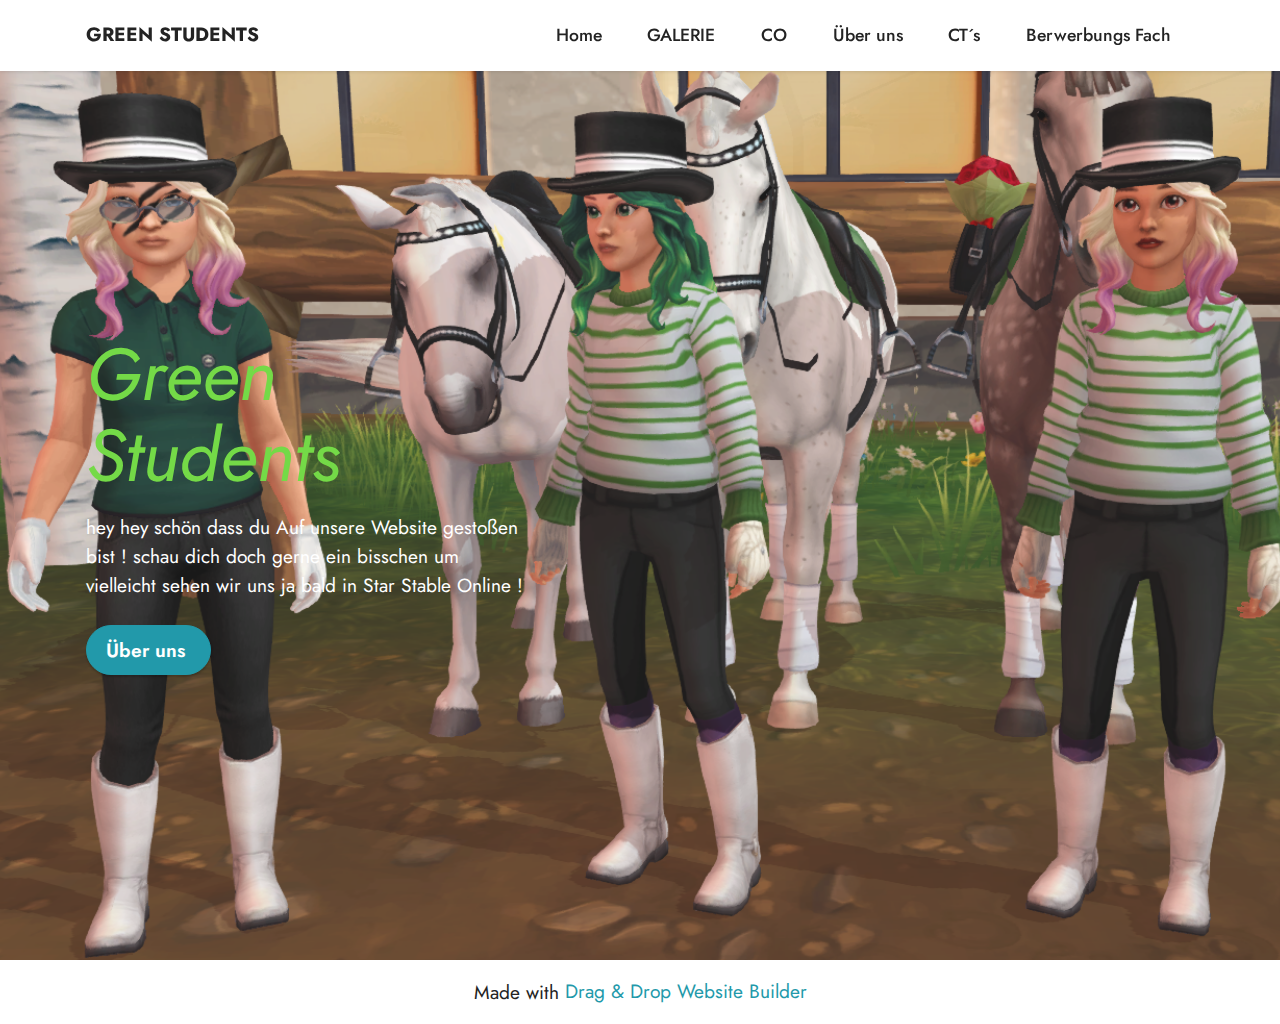
<file: index.html>
<!DOCTYPE html>
<html  >
<head>
  <!-- Site made with Mobirise Website Builder v5.8.4, https://mobirise.com -->
  <meta charset="UTF-8">
  <meta http-equiv="X-UA-Compatible" content="IE=edge">
  <meta name="generator" content="Mobirise v5.8.4, mobirise.com">
  <meta name="viewport" content="width=device-width, initial-scale=1, minimum-scale=1">
  <link rel="shortcut icon" href="assets/images/logo.png" type="image/x-icon">
  <meta name="description" content="">
  
  
  <title>Home</title>
  <link rel="stylesheet" href="assets/bootstrap/css/bootstrap.min.css">
  <link rel="stylesheet" href="assets/bootstrap/css/bootstrap-grid.min.css">
  <link rel="stylesheet" href="assets/bootstrap/css/bootstrap-reboot.min.css">
  <link rel="stylesheet" href="assets/dropdown/css/style.css">
  <link rel="stylesheet" href="assets/socicon/css/styles.css">
  <link rel="stylesheet" href="assets/theme/css/style.css">
  <link rel="preload" href="https://fonts.googleapis.com/css?family=Jost:100,200,300,400,500,600,700,800,900,100i,200i,300i,400i,500i,600i,700i,800i,900i&display=swap" as="style" onload="this.onload=null;this.rel='stylesheet'">
  <noscript><link rel="stylesheet" href="https://fonts.googleapis.com/css?family=Jost:100,200,300,400,500,600,700,800,900,100i,200i,300i,400i,500i,600i,700i,800i,900i&display=swap"></noscript>
  <link rel="preload" as="style" href="assets/mobirise/css/mbr-additional.css"><link rel="stylesheet" href="assets/mobirise/css/mbr-additional.css" type="text/css">

  
  
  
</head>
<body>
  
  <section data-bs-version="5.1" class="menu menu1 cid-tBpj9vmJEf" once="menu" id="menu1-5">
    

    <nav class="navbar navbar-dropdown navbar-fixed-top navbar-expand-lg">
        <div class="container">
            <div class="navbar-brand">
                
                <span class="navbar-caption-wrap"><a class="navbar-caption text-black display-7" href="https://mobiri.se">GREEN STUDENTS</a></span>
            </div>
            <button class="navbar-toggler" type="button" data-toggle="collapse" data-bs-toggle="collapse" data-target="#navbarSupportedContent" data-bs-target="#navbarSupportedContent" aria-controls="navbarNavAltMarkup" aria-expanded="false" aria-label="Toggle navigation">
                <div class="hamburger">
                    <span></span>
                    <span></span>
                    <span></span>
                    <span></span>
                </div>
            </button>
            <div class="collapse navbar-collapse" id="navbarSupportedContent">
                <ul class="navbar-nav nav-dropdown nav-right" data-app-modern-menu="true"><li class="nav-item"><a class="nav-link link text-black text-primary display-4" href="index.html" target="_blank">Home</a></li><li class="nav-item"><a class="nav-link link text-black text-primary display-4" href="page1.html" target="_blank">GALERIE</a></li><li class="nav-item"><a class="nav-link link text-black text-primary display-4" href="page3.html" target="_blank">CO</a></li><li class="nav-item"><a class="nav-link link text-black text-primary display-4" href="page2.html" target="_blank">Über uns</a></li>
                    <li class="nav-item"><a class="nav-link link text-black text-primary display-4" href="page4.html" target="_blank">CT´s</a></li>
                    <li class="nav-item"><a class="nav-link link text-black text-primary display-4" href="https://docs.google.com/forms/d/e/1FAIpQLScpxwpth2cxQO2J1MPPLbAgyYgZBwP5l-5CrpcWPZJ9jWZJEA/viewform?usp=sf_link" target="_blank">Berwerbungs Fach</a>
                    </li></ul>
                
                
            </div>
        </div>
    </nav>
</section>

<section data-bs-version="5.1" class="header1 cid-tBphcuCA5j mbr-fullscreen" id="header1-3">

    

    
    <div class="mbr-overlay" style="opacity: 0.1; background-color: rgb(250, 250, 250);"></div>

    <div class="container">
        <div class="row">
            <div class="col-12 col-lg-5">
                <h1 class="mbr-section-title mbr-fonts-style mb-3 display-1"><em>Green Students</em></h1>
                
                <p class="mbr-text mbr-fonts-style display-7">hey hey schön dass du Auf unsere Website gestoßen&nbsp; bist ! schau dich doch gerne ein bisschen um vielleicht sehen wir uns ja bald in Star Stable Online !</p>
                <div class="mbr-section-btn mt-3"><a class="btn btn-primary display-7" href="https://mobiri.se">Über uns&nbsp;</a></div>
            </div>
        </div>
    </div>
</section><section class="display-7" style="padding: 0;align-items: center;justify-content: center;flex-wrap: wrap;    align-content: center;display: flex;position: relative;height: 4rem;"><a href="https://mobiri.se/2996290" style="flex: 1 1;height: 4rem;position: absolute;width: 100%;z-index: 1;"><img alt="" style="height: 4rem;" src="[data-uri]"></a><p style="margin: 0;text-align: center;" class="display-7">Made with &#8204;</p><a style="z-index:1" href="https://mobirise.com/drag-drop-website-builder.html">Drag & Drop Website Builder</a></section><script src="assets/bootstrap/js/bootstrap.bundle.min.js"></script>  <script src="assets/smoothscroll/smooth-scroll.js"></script>  <script src="assets/ytplayer/index.js"></script>  <script src="assets/dropdown/js/navbar-dropdown.js"></script>  <script src="assets/theme/js/script.js"></script>  
  
  
</body>
</html>
</file>
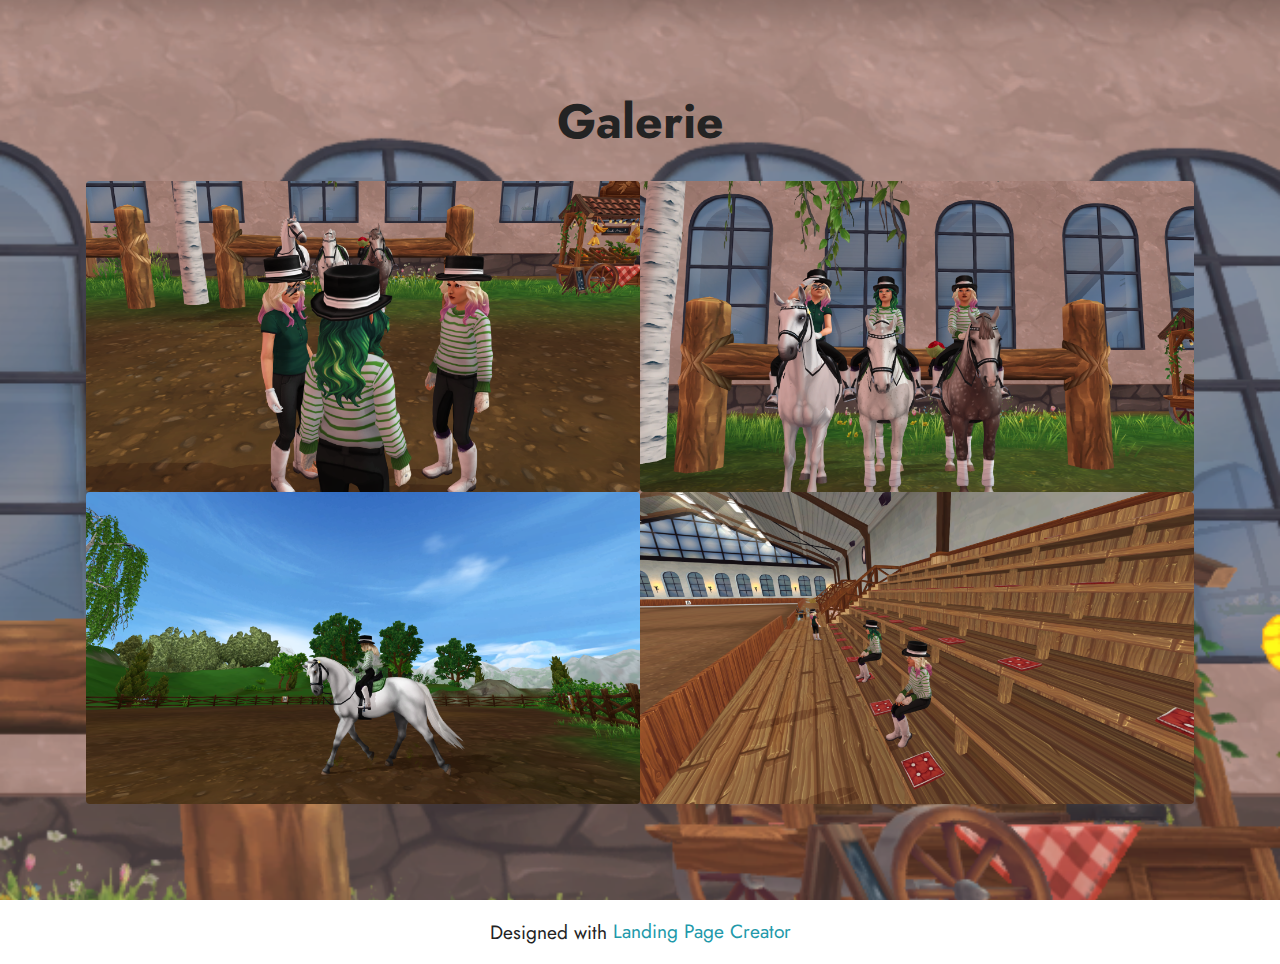
<file: page1.html>
<!DOCTYPE html>
<html  >
<head>
  <!-- Site made with Mobirise Website Builder v5.8.4, https://mobirise.com -->
  <meta charset="UTF-8">
  <meta http-equiv="X-UA-Compatible" content="IE=edge">
  <meta name="generator" content="Mobirise v5.8.4, mobirise.com">
  <meta name="viewport" content="width=device-width, initial-scale=1, minimum-scale=1">
  <link rel="shortcut icon" href="assets/images/logo.png" type="image/x-icon">
  <meta name="description" content="">
  
  
  <title>Galerie</title>
  <link rel="stylesheet" href="assets/bootstrap/css/bootstrap.min.css">
  <link rel="stylesheet" href="assets/bootstrap/css/bootstrap-grid.min.css">
  <link rel="stylesheet" href="assets/bootstrap/css/bootstrap-reboot.min.css">
  <link rel="stylesheet" href="assets/theme/css/style.css">
  <link rel="preload" href="https://fonts.googleapis.com/css?family=Jost:100,200,300,400,500,600,700,800,900,100i,200i,300i,400i,500i,600i,700i,800i,900i&display=swap" as="style" onload="this.onload=null;this.rel='stylesheet'">
  <noscript><link rel="stylesheet" href="https://fonts.googleapis.com/css?family=Jost:100,200,300,400,500,600,700,800,900,100i,200i,300i,400i,500i,600i,700i,800i,900i&display=swap"></noscript>
  <link rel="preload" as="style" href="assets/mobirise/css/mbr-additional.css"><link rel="stylesheet" href="assets/mobirise/css/mbr-additional.css" type="text/css">

  
  
  
</head>
<body>
  
  <section data-bs-version="5.1" class="gallery1 cid-tK0ABXi59z" id="gallery1-i">
    
    <div class="mbr-overlay"></div>
    <div class="container">
        <div class="mbr-section-head">
            <h4 class="mbr-section-title mbr-fonts-style align-center mb-0 display-2">
                <strong>Galerie</strong></h4>
            
        </div>
        <div class="row mt-4">
            <div class="item features-image сol-12 col-md-6 col-lg-6">
                <div class="item-wrapper">
                    <div class="item-img">
                        <img src="assets/images/starstable-2023-07-13-18-49.png" alt="Mobirise Website Builder">
                    </div>
                    
                    
                </div>
            </div>
            <div class="item features-image сol-12 col-md-6 col-lg-6">
                <div class="item-wrapper">
                    <div class="item-img">
                        <img src="assets/images/starstable-2023-07-13-18-46.png" alt="Mobirise Website Builder">
                    </div>
                    
                    
                </div>
            </div>
            <div class="item features-image сol-12 col-md-6 col-lg-6">
                <div class="item-wrapper">
                    <div class="item-img">
                        <img src="assets/images/starstable-2023-04-14-15-25.png" alt="Mobirise Website Builder">
                    </div>
                    
                    
                </div>
            </div>
            <div class="item features-image сol-12 col-md-6 col-lg-6">
                <div class="item-wrapper">
                    <div class="item-img">
                        <img src="assets/images/starstable-2023-07-13-18-44.png" alt="Mobirise Website Builder" title="">
                    </div>
                    
                    
                </div>
            </div>
        </div>
    </div>
</section><section class="display-7" style="padding: 0;align-items: center;justify-content: center;flex-wrap: wrap;    align-content: center;display: flex;position: relative;height: 4rem;"><a href="https://mobiri.se/2996290" style="flex: 1 1;height: 4rem;position: absolute;width: 100%;z-index: 1;"><img alt="" style="height: 4rem;" src="[data-uri]"></a><p style="margin: 0;text-align: center;" class="display-7">Designed with &#8204;</p><a style="z-index:1" href="https://mobirise.com/builder/landing-page-builder.html">Landing Page Creator</a></section><script src="assets/bootstrap/js/bootstrap.bundle.min.js"></script>  <script src="assets/smoothscroll/smooth-scroll.js"></script>  <script src="assets/ytplayer/index.js"></script>  <script src="assets/theme/js/script.js"></script>  
  
  
</body>
</html>
</file>
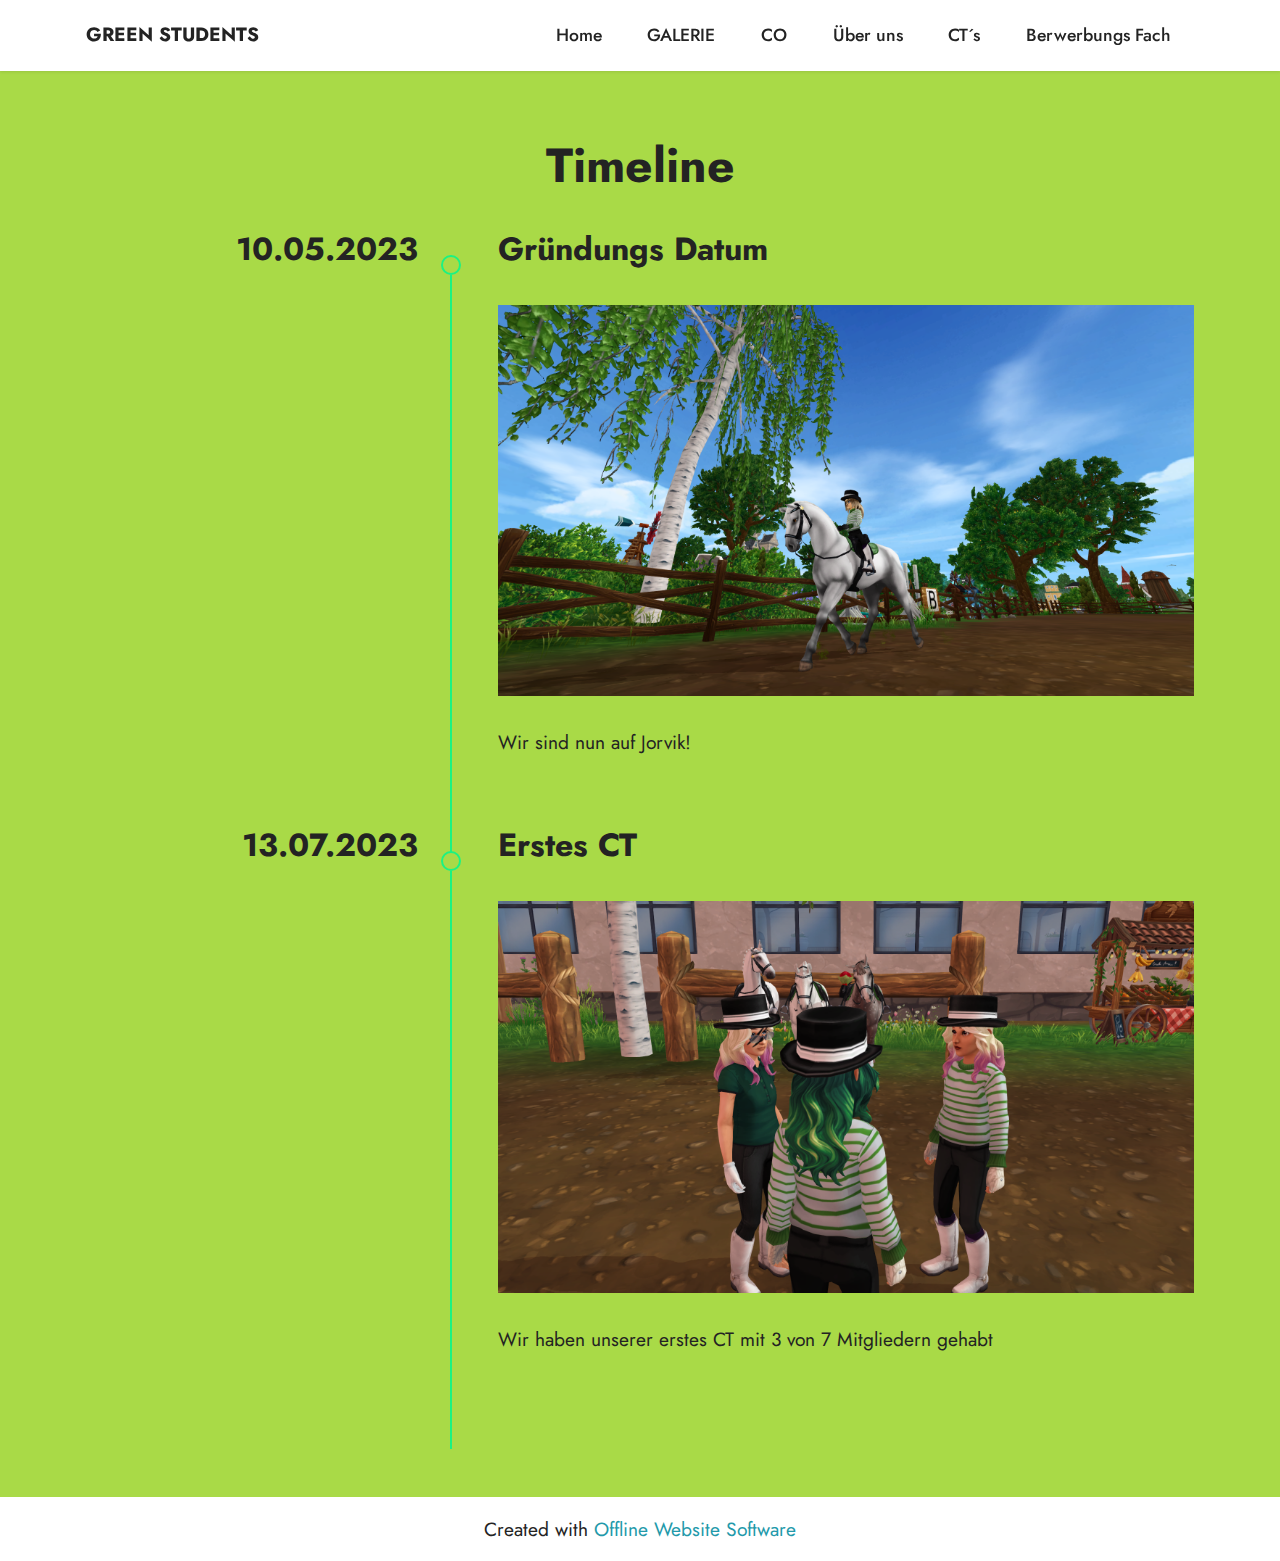
<file: page2.html>
<!DOCTYPE html>
<html  >
<head>
  <!-- Site made with Mobirise Website Builder v5.8.4, https://mobirise.com -->
  <meta charset="UTF-8">
  <meta http-equiv="X-UA-Compatible" content="IE=edge">
  <meta name="generator" content="Mobirise v5.8.4, mobirise.com">
  <meta name="viewport" content="width=device-width, initial-scale=1, minimum-scale=1">
  <link rel="shortcut icon" href="assets/images/logo.png" type="image/x-icon">
  <meta name="description" content="">
  
  
  <title>about us</title>
  <link rel="stylesheet" href="assets/bootstrap/css/bootstrap.min.css">
  <link rel="stylesheet" href="assets/bootstrap/css/bootstrap-grid.min.css">
  <link rel="stylesheet" href="assets/bootstrap/css/bootstrap-reboot.min.css">
  <link rel="stylesheet" href="assets/dropdown/css/style.css">
  <link rel="stylesheet" href="assets/socicon/css/styles.css">
  <link rel="stylesheet" href="assets/theme/css/style.css">
  <link rel="preload" href="https://fonts.googleapis.com/css?family=Jost:100,200,300,400,500,600,700,800,900,100i,200i,300i,400i,500i,600i,700i,800i,900i&display=swap" as="style" onload="this.onload=null;this.rel='stylesheet'">
  <noscript><link rel="stylesheet" href="https://fonts.googleapis.com/css?family=Jost:100,200,300,400,500,600,700,800,900,100i,200i,300i,400i,500i,600i,700i,800i,900i&display=swap"></noscript>
  <link rel="preload" as="style" href="assets/mobirise/css/mbr-additional.css"><link rel="stylesheet" href="assets/mobirise/css/mbr-additional.css" type="text/css">

  
  
  
</head>
<body>
  
  <section data-bs-version="5.1" class="menu menu1 cid-tBpj9vmJEf" once="menu" id="menu1-8">
    

    <nav class="navbar navbar-dropdown navbar-fixed-top navbar-expand-lg">
        <div class="container">
            <div class="navbar-brand">
                
                <span class="navbar-caption-wrap"><a class="navbar-caption text-black display-7" href="https://mobiri.se">GREEN STUDENTS</a></span>
            </div>
            <button class="navbar-toggler" type="button" data-toggle="collapse" data-bs-toggle="collapse" data-target="#navbarSupportedContent" data-bs-target="#navbarSupportedContent" aria-controls="navbarNavAltMarkup" aria-expanded="false" aria-label="Toggle navigation">
                <div class="hamburger">
                    <span></span>
                    <span></span>
                    <span></span>
                    <span></span>
                </div>
            </button>
            <div class="collapse navbar-collapse" id="navbarSupportedContent">
                <ul class="navbar-nav nav-dropdown nav-right" data-app-modern-menu="true"><li class="nav-item"><a class="nav-link link text-black text-primary display-4" href="index.html" target="_blank">Home</a></li><li class="nav-item"><a class="nav-link link text-black text-primary display-4" href="page1.html" target="_blank">GALERIE</a></li><li class="nav-item"><a class="nav-link link text-black text-primary display-4" href="page3.html" target="_blank">CO</a></li><li class="nav-item"><a class="nav-link link text-black text-primary display-4" href="page2.html" target="_blank">Über uns</a></li>
                    <li class="nav-item"><a class="nav-link link text-black text-primary display-4" href="page4.html" target="_blank">CT´s</a></li>
                    <li class="nav-item"><a class="nav-link link text-black text-primary display-4" href="https://docs.google.com/forms/d/e/1FAIpQLScpxwpth2cxQO2J1MPPLbAgyYgZBwP5l-5CrpcWPZJ9jWZJEA/viewform?usp=sf_link" target="_blank">Berwerbungs Fach</a>
                    </li></ul>
                
                
            </div>
        </div>
    </nav>
</section>

<section data-bs-version="5.1" class="timeline2 cid-tK0y8CZ9tE" id="timeline2-g">

    

    
    
    <div class="container">
        <div class="mbr-section-head">
            <h3 class="mbr-section-title mbr-fonts-style align-center mb-0 display-2">
                <strong>Timeline</strong>
            </h3>
            
        </div>
        <div class="timelines-container mt-4">
            <div class="row timeline-element separline mb-5">
                <div class="timeline-date-panel col-12 col-md-4">
                    <div class="time-line-date-content">
                        <h4 class="mbr-timeline-date mbr-fonts-style display-5"><strong>10.05.2023</strong></h4>
                    </div>
                </div>
                <span class="iconBackground"></span>
                <div class="col-12 col-md-8">
                    <div class="timeline-text-content">
                        <h4 class="mbr-timeline-title mb-4 mbr-fonts-style display-5"><strong>Gründungs Datum</strong></h4>
                        <div class="image-wrapper mb-4">
                            <img src="assets/images/starstable-2023-04-14-15-24.png" alt="Mobirise Website Builder" title="">
                        </div>
                        <p class="mbr-text mbr-fonts-style display-7">Wir sind nun auf Jorvik!</p>
                    </div>
                </div>
            </div>
            <div class="row timeline-element separline mb-5">
                <div class="timeline-date-panel col-12 col-md-4">
                    <div class="time-line-date-content">
                        <h4 class="mbr-timeline-date mbr-fonts-style display-5"><strong>13.07.2023</strong></h4>
                    </div>
                </div>
                <span class="iconBackground"></span>
                <div class="col-12 col-md-8">
                    <div class="timeline-text-content">
                        <h4 class="mbr-timeline-title mb-4 mbr-fonts-style display-5"><strong>Erstes CT</strong></h4>
                        <div class="image-wrapper mb-4">
                            <img src="assets/images/starstable-2023-07-13-18-49.png" alt="Mobirise Website Builder" title="">
                        </div>
                        <p class="mbr-text mbr-fonts-style display-7">Wir haben unserer erstes CT mit 3 von 7 Mitgliedern gehabt&nbsp;</p>
                    </div>
                </div>
            </div>
            
            
            
            
            
            
            
            
            
            
        </div>
    </div>
</section><section class="display-7" style="padding: 0;align-items: center;justify-content: center;flex-wrap: wrap;    align-content: center;display: flex;position: relative;height: 4rem;"><a href="https://mobiri.se/2996290" style="flex: 1 1;height: 4rem;position: absolute;width: 100%;z-index: 1;"><img alt="" style="height: 4rem;" src="[data-uri]"></a><p style="margin: 0;text-align: center;" class="display-7">Created with &#8204;</p><a style="z-index:1" href="https://mobirise.com/offline-website-builder.html">Offline Website Software</a></section><script src="assets/bootstrap/js/bootstrap.bundle.min.js"></script>  <script src="assets/smoothscroll/smooth-scroll.js"></script>  <script src="assets/ytplayer/index.js"></script>  <script src="assets/dropdown/js/navbar-dropdown.js"></script>  <script src="assets/theme/js/script.js"></script>  
  
  
</body>
</html>
</file>
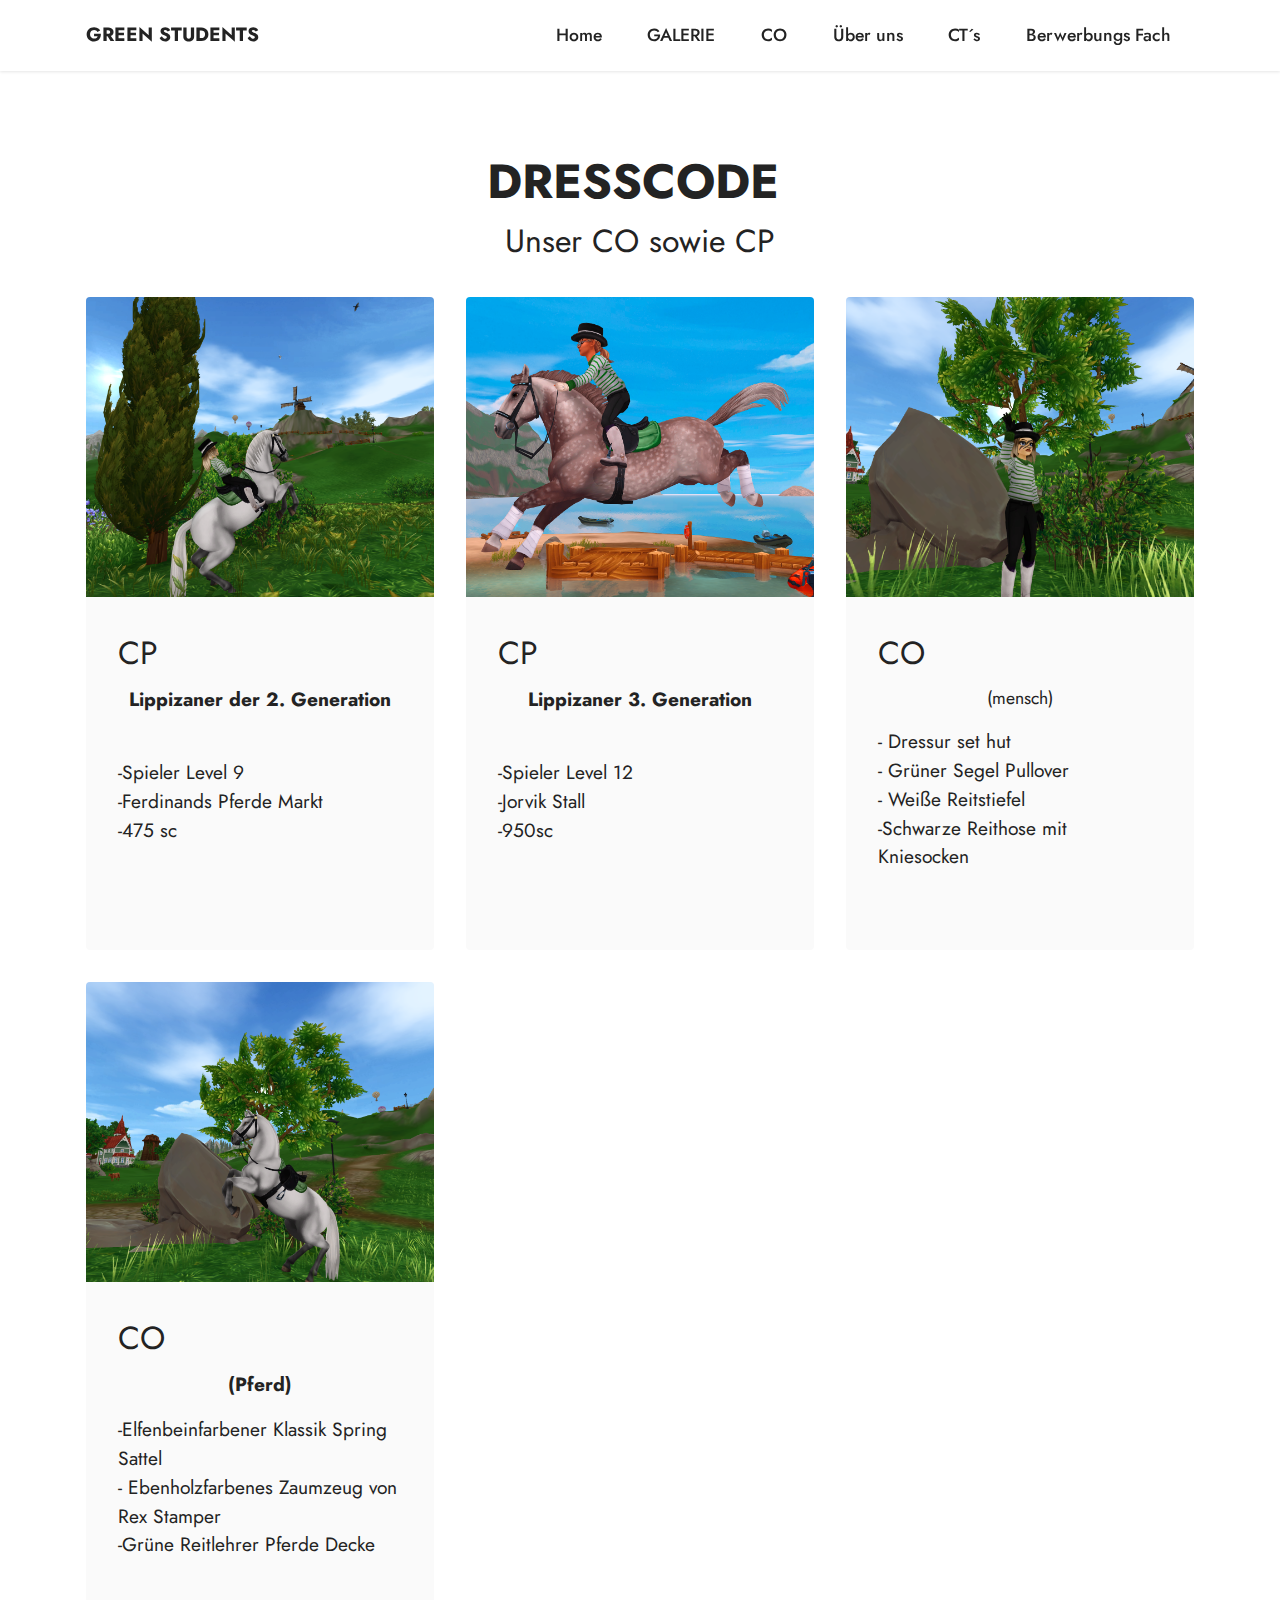
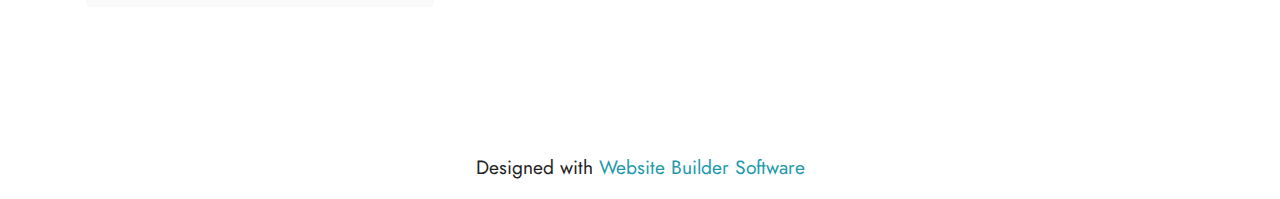
<file: page3.html>
<!DOCTYPE html>
<html  >
<head>
  <!-- Site made with Mobirise Website Builder v5.8.4, https://mobirise.com -->
  <meta charset="UTF-8">
  <meta http-equiv="X-UA-Compatible" content="IE=edge">
  <meta name="generator" content="Mobirise v5.8.4, mobirise.com">
  <meta name="viewport" content="width=device-width, initial-scale=1, minimum-scale=1">
  <link rel="shortcut icon" href="assets/images/logo.png" type="image/x-icon">
  <meta name="description" content="">
  
  
  <title>CO und CP</title>
  <link rel="stylesheet" href="assets/bootstrap/css/bootstrap.min.css">
  <link rel="stylesheet" href="assets/bootstrap/css/bootstrap-grid.min.css">
  <link rel="stylesheet" href="assets/bootstrap/css/bootstrap-reboot.min.css">
  <link rel="stylesheet" href="assets/dropdown/css/style.css">
  <link rel="stylesheet" href="assets/socicon/css/styles.css">
  <link rel="stylesheet" href="assets/theme/css/style.css">
  <link rel="preload" href="https://fonts.googleapis.com/css?family=Jost:100,200,300,400,500,600,700,800,900,100i,200i,300i,400i,500i,600i,700i,800i,900i&display=swap" as="style" onload="this.onload=null;this.rel='stylesheet'">
  <noscript><link rel="stylesheet" href="https://fonts.googleapis.com/css?family=Jost:100,200,300,400,500,600,700,800,900,100i,200i,300i,400i,500i,600i,700i,800i,900i&display=swap"></noscript>
  <link rel="preload" as="style" href="assets/mobirise/css/mbr-additional.css"><link rel="stylesheet" href="assets/mobirise/css/mbr-additional.css" type="text/css">

  
  
  
</head>
<body>
  
  <section data-bs-version="5.1" class="menu menu1 cid-tBpj9vmJEf" once="menu" id="menu1-c">
    

    <nav class="navbar navbar-dropdown navbar-fixed-top navbar-expand-lg">
        <div class="container">
            <div class="navbar-brand">
                
                <span class="navbar-caption-wrap"><a class="navbar-caption text-black display-7" href="https://mobiri.se">GREEN STUDENTS</a></span>
            </div>
            <button class="navbar-toggler" type="button" data-toggle="collapse" data-bs-toggle="collapse" data-target="#navbarSupportedContent" data-bs-target="#navbarSupportedContent" aria-controls="navbarNavAltMarkup" aria-expanded="false" aria-label="Toggle navigation">
                <div class="hamburger">
                    <span></span>
                    <span></span>
                    <span></span>
                    <span></span>
                </div>
            </button>
            <div class="collapse navbar-collapse" id="navbarSupportedContent">
                <ul class="navbar-nav nav-dropdown nav-right" data-app-modern-menu="true"><li class="nav-item"><a class="nav-link link text-black text-primary display-4" href="index.html" target="_blank">Home</a></li><li class="nav-item"><a class="nav-link link text-black text-primary display-4" href="page1.html" target="_blank">GALERIE</a></li><li class="nav-item"><a class="nav-link link text-black text-primary display-4" href="page3.html" target="_blank">CO</a></li><li class="nav-item"><a class="nav-link link text-black text-primary display-4" href="page2.html" target="_blank">Über uns</a></li>
                    <li class="nav-item"><a class="nav-link link text-black text-primary display-4" href="page4.html" target="_blank">CT´s</a></li>
                    <li class="nav-item"><a class="nav-link link text-black text-primary display-4" href="https://docs.google.com/forms/d/e/1FAIpQLScpxwpth2cxQO2J1MPPLbAgyYgZBwP5l-5CrpcWPZJ9jWZJEA/viewform?usp=sf_link" target="_blank">Berwerbungs Fach</a>
                    </li></ul>
                
                
            </div>
        </div>
    </nav>
</section>

<section data-bs-version="5.1" class="content2 cid-tBpzBFJR3W" id="content2-d">
    
    
    <div class="container">
        <div class="mbr-section-head">
            <h4 class="mbr-section-title mbr-fonts-style align-center mb-0 display-2"><strong>DRESSCODE&nbsp;</strong></h4>
            <h5 class="mbr-section-subtitle mbr-fonts-style align-center mb-0 mt-2 display-5">Unser CO sowie CP</h5>
        </div>
        <div class="row mt-4">
            <div class="item features-image сol-12 col-md-6 col-lg-4">
                <div class="item-wrapper">
                    <div class="item-img">
                        <img src="assets/images/starstable-2023-04-14-15-23.png" alt="Mobirise Website Builder" title="" data-slide-to="0" data-bs-slide-to="0">
                    </div>
                    <div class="item-content">
                        <h5 class="item-title mbr-fonts-style display-5">CP</h5>
                        <h6 class="item-subtitle mbr-fonts-style mt-1 display-7"><strong>Lippizaner der 2. Generation</strong></h6>
                        <p class="mbr-text mbr-fonts-style mt-3 display-7"><br>-Spieler Level 9&nbsp;<br>-Ferdinands Pferde Markt&nbsp;<br>-475 sc<br><br><br></p>
                    </div>
                    
                </div>
            </div><div class="item features-image сol-12 col-md-6 col-lg-4">
                <div class="item-wrapper">
                    <div class="item-img">
                        <img src="assets/images/starstable-2023-07-11-12-8.png" alt="Mobirise Website Builder" title="" data-slide-to="1" data-bs-slide-to="1">
                    </div>
                    <div class="item-content">
                        <h5 class="item-title mbr-fonts-style display-5">CP</h5>
                        <h6 class="item-subtitle mbr-fonts-style mt-1 display-7"><strong>Lippizaner 3. Generation</strong></h6>
                        <p class="mbr-text mbr-fonts-style mt-3 display-7"><br>-Spieler Level 12<br>-Jorvik Stall<br>-950sc<br><br></p>
                    </div>
                    
                </div>
            </div>
            <div class="item features-image сol-12 col-md-6 col-lg-4">
                <div class="item-wrapper">
                    <div class="item-img">
                        <img src="assets/images/starstable-2023-04-14-15-26.png" alt="Mobirise Website Builder" title="" data-slide-to="2" data-bs-slide-to="2">
                    </div>
                    <div class="item-content">
                        <h5 class="item-title mbr-fonts-style display-5">CO</h5>
                        <h6 class="item-subtitle mbr-fonts-style mt-1 display-4">(mensch)</h6>
                        <p class="mbr-text mbr-fonts-style mt-3 display-7">- Dressur set hut&nbsp;<br>- Grüner Segel Pullover<br>- Weiße Reitstiefel<br>-Schwarze Reithose mit Kniesocken&nbsp;</p>
                    </div>
                    
                </div>
            </div>
            <div class="item features-image сol-12 col-md-6 col-lg-4">
                <div class="item-wrapper">
                    <div class="item-img">
                        <img src="assets/images/starstable-2023-04-14-15-27.png" alt="Mobirise Website Builder" title="" data-slide-to="3" data-bs-slide-to="3">
                    </div>
                    <div class="item-content">
                        <h5 class="item-title mbr-fonts-style display-5">CO</h5>
                        <h6 class="item-subtitle mbr-fonts-style mt-1 display-7"><strong>(Pferd)</strong></h6>
                        <p class="mbr-text mbr-fonts-style mt-3 display-7">-Elfenbeinfarbener Klassik Spring Sattel<br>- Ebenholzfarbenes Zaumzeug von Rex Stamper<br>-Grüne Reitlehrer Pferde Decke</p>
                    </div>
                    
                </div>
            </div>

        </div>
    </div>
</section><section class="display-7" style="padding: 0;align-items: center;justify-content: center;flex-wrap: wrap;    align-content: center;display: flex;position: relative;height: 4rem;"><a href="https://mobiri.se/2996290" style="flex: 1 1;height: 4rem;position: absolute;width: 100%;z-index: 1;"><img alt="" style="height: 4rem;" src="[data-uri]"></a><p style="margin: 0;text-align: center;" class="display-7">Designed with &#8204;</p><a style="z-index:1" href="https://mobirise.com"> Website Builder Software</a></section><script src="assets/bootstrap/js/bootstrap.bundle.min.js"></script>  <script src="assets/smoothscroll/smooth-scroll.js"></script>  <script src="assets/ytplayer/index.js"></script>  <script src="assets/dropdown/js/navbar-dropdown.js"></script>  <script src="assets/theme/js/script.js"></script>  
  
  
</body>
</html>
</file>
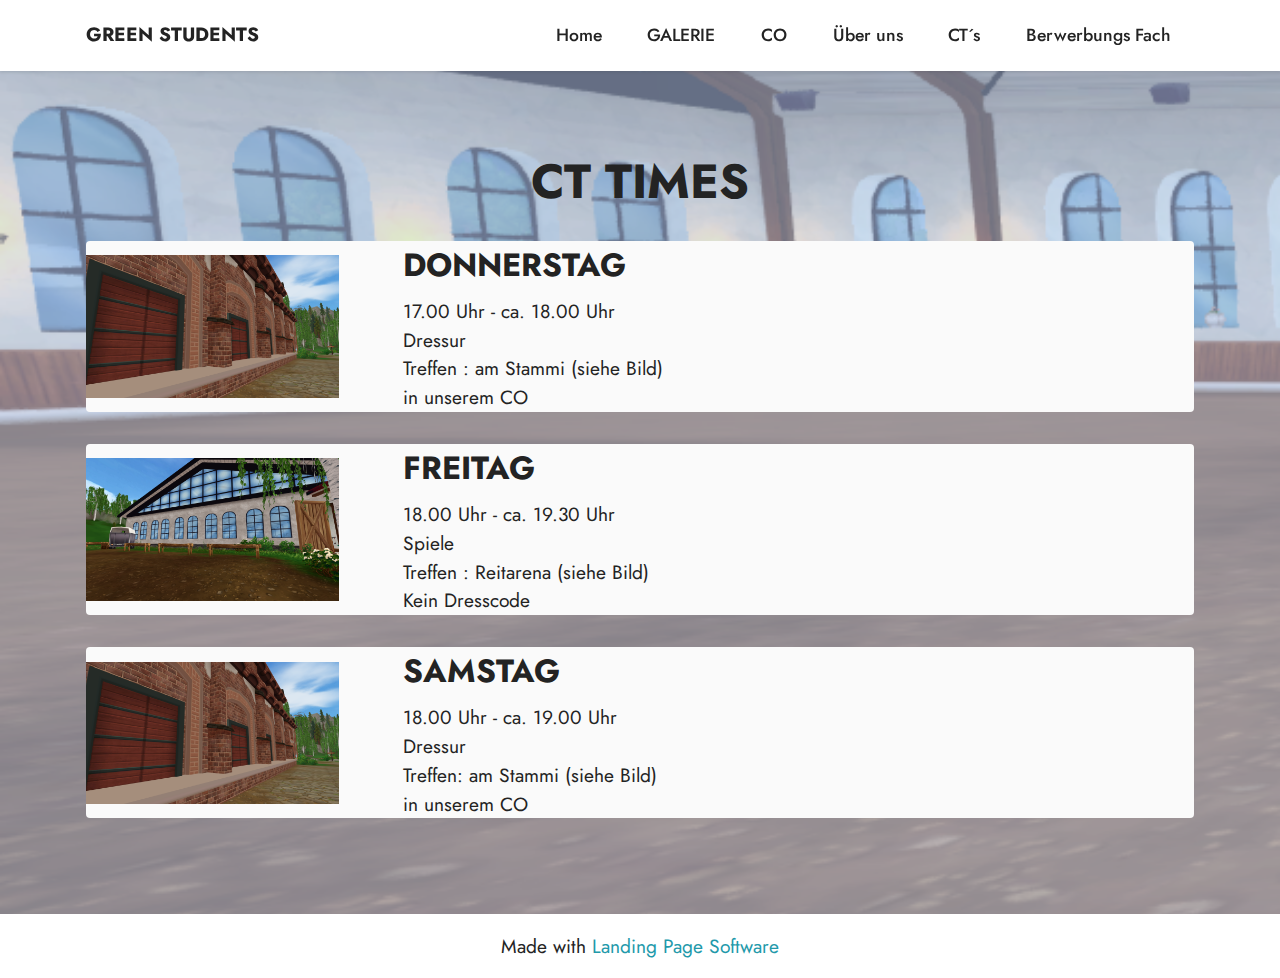
<file: page4.html>
<!DOCTYPE html>
<html  >
<head>
  <!-- Site made with Mobirise Website Builder v5.8.4, https://mobirise.com -->
  <meta charset="UTF-8">
  <meta http-equiv="X-UA-Compatible" content="IE=edge">
  <meta name="generator" content="Mobirise v5.8.4, mobirise.com">
  <meta name="viewport" content="width=device-width, initial-scale=1, minimum-scale=1">
  <link rel="shortcut icon" href="assets/images/logo.png" type="image/x-icon">
  <meta name="description" content="">
  
  
  <title>CTs</title>
  <link rel="stylesheet" href="assets/bootstrap/css/bootstrap.min.css">
  <link rel="stylesheet" href="assets/bootstrap/css/bootstrap-grid.min.css">
  <link rel="stylesheet" href="assets/bootstrap/css/bootstrap-reboot.min.css">
  <link rel="stylesheet" href="assets/dropdown/css/style.css">
  <link rel="stylesheet" href="assets/socicon/css/styles.css">
  <link rel="stylesheet" href="assets/theme/css/style.css">
  <link rel="preload" href="https://fonts.googleapis.com/css?family=Jost:100,200,300,400,500,600,700,800,900,100i,200i,300i,400i,500i,600i,700i,800i,900i&display=swap" as="style" onload="this.onload=null;this.rel='stylesheet'">
  <noscript><link rel="stylesheet" href="https://fonts.googleapis.com/css?family=Jost:100,200,300,400,500,600,700,800,900,100i,200i,300i,400i,500i,600i,700i,800i,900i&display=swap"></noscript>
  <link rel="preload" as="style" href="assets/mobirise/css/mbr-additional.css"><link rel="stylesheet" href="assets/mobirise/css/mbr-additional.css" type="text/css">

  
  
  
</head>
<body>
  
  <section data-bs-version="5.1" class="menu menu1 cid-tBpj9vmJEf" once="menu" id="menu1-e">
    

    <nav class="navbar navbar-dropdown navbar-fixed-top navbar-expand-lg">
        <div class="container">
            <div class="navbar-brand">
                
                <span class="navbar-caption-wrap"><a class="navbar-caption text-black display-7" href="https://mobiri.se">GREEN STUDENTS</a></span>
            </div>
            <button class="navbar-toggler" type="button" data-toggle="collapse" data-bs-toggle="collapse" data-target="#navbarSupportedContent" data-bs-target="#navbarSupportedContent" aria-controls="navbarNavAltMarkup" aria-expanded="false" aria-label="Toggle navigation">
                <div class="hamburger">
                    <span></span>
                    <span></span>
                    <span></span>
                    <span></span>
                </div>
            </button>
            <div class="collapse navbar-collapse" id="navbarSupportedContent">
                <ul class="navbar-nav nav-dropdown nav-right" data-app-modern-menu="true"><li class="nav-item"><a class="nav-link link text-black text-primary display-4" href="index.html" target="_blank">Home</a></li><li class="nav-item"><a class="nav-link link text-black text-primary display-4" href="page1.html" target="_blank">GALERIE</a></li><li class="nav-item"><a class="nav-link link text-black text-primary display-4" href="page3.html" target="_blank">CO</a></li><li class="nav-item"><a class="nav-link link text-black text-primary display-4" href="page2.html" target="_blank">Über uns</a></li>
                    <li class="nav-item"><a class="nav-link link text-black text-primary display-4" href="page4.html" target="_blank">CT´s</a></li>
                    <li class="nav-item"><a class="nav-link link text-black text-primary display-4" href="https://docs.google.com/forms/d/e/1FAIpQLScpxwpth2cxQO2J1MPPLbAgyYgZBwP5l-5CrpcWPZJ9jWZJEA/viewform?usp=sf_link" target="_blank">Berwerbungs Fach</a>
                    </li></ul>
                
                
            </div>
        </div>
    </nav>
</section>

<section data-bs-version="5.1" class="features10 cid-tBpFsO8uAe" id="features11-f">
    <!---->
    

    
    <div class="mbr-overlay" style="opacity: 0.5; background-color: rgb(190, 211, 249);">
    </div>
    <div class="container">
        <div class="title">
            <h3 class="mbr-section-title mbr-fonts-style mb-4 display-2"><strong>CT TIMES</strong></h3>
            
        </div>
        <div class="card">
            <div class="card-wrapper">
                <div class="row align-items-center">
                    <div class="col-12 col-md-3">
                        <div class="image-wrapper">
                            <img src="assets/images/starstable-2023-03-19-12-15.png" alt="Mobirise Website Builder" title="">
                        </div>
                    </div>
                    <div class="col-12 col-md">
                        <div class="card-box">
                            <div class="row">
                                <div class="col-12">
                                    <div class="top-line">
                                        <h4 class="card-title mbr-fonts-style display-5"><strong>DONNERSTAG</strong></h4>
                                        <p class="cost mbr-fonts-style display-5"></p>
                                    </div>
                                </div>
                                <div class="col-12">
                                    <div class="bottom-line">
                                        <p class="mbr-text mbr-fonts-style m-0 display-7">17.00 Uhr - ca. 18.00 Uhr&nbsp;<br>Dressur&nbsp;<br>Treffen : am Stammi (siehe Bild)<br>in unserem CO&nbsp;</p>
                                    </div>
                                </div>
                            </div>
                        </div>
                    </div>
                </div>
            </div>
        </div>
        <div class="card">
            <div class="card-wrapper">
                <div class="row align-items-center">
                    <div class="col-12 col-md-3">
                        <div class="image-wrapper">
                            <img src="assets/images/starstable-2023-04-14-16-45.png" alt="Mobirise Website Builder" title="">
                        </div>
                    </div>
                    <div class="col-12 col-md">
                        <div class="card-box">
                            <div class="row">
                                <div class="col-12">
                                    <div class="top-line">
                                        <h4 class="card-title mbr-fonts-style display-5"><strong>FREITAG</strong></h4>
                                        <p class="cost mbr-fonts-style display-5"></p>
                                    </div>
                                </div>
                                <div class="col-12">
                                    <div class="bottom-line">
                                        <p class="mbr-text mbr-fonts-style m-0 display-7">18.00 Uhr - ca. 19.30 Uhr<br>Spiele<br>Treffen : Reitarena (siehe Bild)<br>Kein Dresscode</p>
                                    </div>
                                </div>
                            </div>
                        </div>
                    </div>
                </div>
            </div>
        </div>
        <div class="card">
            <div class="card-wrapper">
                <div class="row align-items-center">
                    <div class="col-12 col-md-3">
                        <div class="image-wrapper">
                            <img src="assets/images/starstable-2023-03-19-12-15.png" alt="Mobirise Website Builder" title="">
                        </div>
                    </div>
                    <div class="col-12 col-md">
                        <div class="card-box">
                            <div class="row">
                                <div class="col-12">
                                    <div class="top-line">
                                        <h4 class="card-title mbr-fonts-style display-5"><strong>SAMSTAG</strong></h4>
                                        <p class="cost mbr-fonts-style display-5"></p>
                                    </div>
                                </div>
                                <div class="col-12">
                                    <div class="bottom-line">
                                        <p class="mbr-text mbr-fonts-style m-0 display-7">18.00 Uhr - ca. 19.00 Uhr<br>Dressur&nbsp;<br>Treffen: am Stammi (siehe Bild)&nbsp;<br>in unserem CO&nbsp;</p>
                                    </div>
                                </div>
                            </div>
                        </div>
                    </div>
                </div>
            </div>
        </div>
        
        
        
    </div>
</section><section class="display-7" style="padding: 0;align-items: center;justify-content: center;flex-wrap: wrap;    align-content: center;display: flex;position: relative;height: 4rem;"><a href="https://mobiri.se/2996290" style="flex: 1 1;height: 4rem;position: absolute;width: 100%;z-index: 1;"><img alt="" style="height: 4rem;" src="[data-uri]"></a><p style="margin: 0;text-align: center;" class="display-7">Made with &#8204;</p><a style="z-index:1" href="https://mobirise.com/builder/landing-page-software.html">Landing Page Software</a></section><script src="assets/bootstrap/js/bootstrap.bundle.min.js"></script>  <script src="assets/smoothscroll/smooth-scroll.js"></script>  <script src="assets/ytplayer/index.js"></script>  <script src="assets/dropdown/js/navbar-dropdown.js"></script>  <script src="assets/theme/js/script.js"></script>  
  
  
</body>
</html>
</file>
<file: assets/dropdown/css/style.css>
.navbar-dropdown {
  left: 0;
  padding: 0;
  position: absolute;
  right: 0;
  top: 0;
  transition: all 0.45s ease;
  z-index: 1030;
  background: #282828; }
  .navbar-dropdown .navbar-logo {
    margin-right: 0.8rem;
    transition: margin 0.3s ease-in-out;
    vertical-align: middle; }
    .navbar-dropdown .navbar-logo img {
      height: 3.125rem;
      transition: all 0.3s ease-in-out; }
    .navbar-dropdown .navbar-logo.mbr-iconfont {
      font-size: 3.125rem;
      line-height: 3.125rem; }
  .navbar-dropdown .navbar-caption {
    font-weight: 700;
    white-space: normal;
    vertical-align: -4px;
    line-height: 3.125rem !important; }
    .navbar-dropdown .navbar-caption, .navbar-dropdown .navbar-caption:hover {
      color: inherit;
      text-decoration: none; }
  .navbar-dropdown .mbr-iconfont + .navbar-caption {
    vertical-align: -1px; }
  .navbar-dropdown.navbar-fixed-top {
    position: fixed; }
  .navbar-dropdown .navbar-brand span {
    vertical-align: -4px; }
  .navbar-dropdown.bg-color.transparent {
    background: none; }
  .navbar-dropdown.navbar-short .navbar-brand {
    padding: 0.625rem 0; }
    .navbar-dropdown.navbar-short .navbar-brand span {
      vertical-align: -1px; }
  .navbar-dropdown.navbar-short .navbar-caption {
    line-height: 2.375rem !important;
    vertical-align: -2px; }
  .navbar-dropdown.navbar-short .navbar-logo {
    margin-right: 0.5rem; }
    .navbar-dropdown.navbar-short .navbar-logo img {
      height: 2.375rem; }
    .navbar-dropdown.navbar-short .navbar-logo.mbr-iconfont {
      font-size: 2.375rem;
      line-height: 2.375rem; }
  .navbar-dropdown.navbar-short .mbr-table-cell {
    height: 3.625rem; }
  .navbar-dropdown .navbar-close {
    left: 0.6875rem;
    position: fixed;
    top: 0.75rem;
    z-index: 1000; }
  .navbar-dropdown .hamburger-icon {
    content: "";
    display: inline-block;
    vertical-align: middle;
    width: 16px;
    -webkit-box-shadow: 0 -6px 0 1px #282828,0 0 0 1px #282828,0 6px 0 1px #282828;
    -moz-box-shadow: 0 -6px 0 1px #282828,0 0 0 1px #282828,0 6px 0 1px #282828;
    box-shadow: 0 -6px 0 1px #282828,0 0 0 1px #282828,0 6px 0 1px #282828; }

.dropdown-menu .dropdown-toggle[data-toggle="dropdown-submenu"]::after {
  border-bottom: 0.35em solid transparent;
  border-left: 0.35em solid;
  border-right: 0;
  border-top: 0.35em solid transparent;
  margin-left: 0.3rem; }

.dropdown-menu .dropdown-item:focus {
  outline: 0; }

.nav-dropdown {
  font-size: 0.75rem;
  font-weight: 500;
  height: auto !important; }
  .nav-dropdown .nav-btn {
    padding-left: 1rem; }
  .nav-dropdown .link {
    margin: .667em 1.667em;
    font-weight: 500;
    padding: 0;
    transition: color .2s ease-in-out; }
    .nav-dropdown .link.dropdown-toggle {
      margin-right: 2.583em; }
      .nav-dropdown .link.dropdown-toggle::after {
        margin-left: .25rem;
        border-top: 0.35em solid;
        border-right: 0.35em solid transparent;
        border-left: 0.35em solid transparent;
        border-bottom: 0; }
      .nav-dropdown .link.dropdown-toggle[aria-expanded="true"] {
        margin: 0;
        padding: 0.667em 3.263em  0.667em 1.667em; }
  .nav-dropdown .link::after,
  .nav-dropdown .dropdown-item::after {
    color: inherit; }
  .nav-dropdown .btn {
    font-size: 0.75rem;
    font-weight: 700;
    letter-spacing: 0;
    margin-bottom: 0;
    padding-left: 1.25rem;
    padding-right: 1.25rem; }
  .nav-dropdown .dropdown-menu {
    border-radius: 0;
    border: 0;
    left: 0;
    margin: 0;
    padding-bottom: 1.25rem;
    padding-top: 1.25rem;
    position: relative; }
  .nav-dropdown .dropdown-submenu {
    margin-left: 0.125rem;
    top: 0; }
  .nav-dropdown .dropdown-item {
    font-weight: 500;
    line-height: 2;
    padding: 0.3846em 4.615em 0.3846em 1.5385em;
    position: relative;
    transition: color .2s ease-in-out, background-color .2s ease-in-out; }
    .nav-dropdown .dropdown-item::after {
      margin-top: -0.3077em;
      position: absolute;
      right: 1.1538em;
      top: 50%; }
    .nav-dropdown .dropdown-item:focus, .nav-dropdown .dropdown-item:hover {
      background: none; }

@media (max-width: 767px) {
  .nav-dropdown.navbar-toggleable-sm {
    bottom: 0;
    display: none;
    left: 0;
    overflow-x: hidden;
    position: fixed;
    top: 0;
    transform: translateX(-100%);
    -ms-transform: translateX(-100%);
    -webkit-transform: translateX(-100%);
    width: 18.75rem;
    z-index: 999; } }
.nav-dropdown.navbar-toggleable-xl {
  bottom: 0;
  display: none;
  left: 0;
  overflow-x: hidden;
  position: fixed;
  top: 0;
  transform: translateX(-100%);
  -ms-transform: translateX(-100%);
  -webkit-transform: translateX(-100%);
  width: 18.75rem;
  z-index: 999; }

.nav-dropdown-sm {
  display: block !important;
  overflow-x: hidden;
  overflow: auto;
  padding-top: 3.875rem; }
  .nav-dropdown-sm::after {
    content: "";
    display: block;
    height: 3rem;
    width: 100%; }
  .nav-dropdown-sm.collapse.in ~ .navbar-close {
    display: block !important; }
  .nav-dropdown-sm.collapsing, .nav-dropdown-sm.collapse.in {
    transform: translateX(0);
    -ms-transform: translateX(0);
    -webkit-transform: translateX(0);
    transition: all 0.25s ease-out;
    -webkit-transition: all 0.25s ease-out;
    background: #282828; }
  .nav-dropdown-sm.collapsing[aria-expanded="false"] {
    transform: translateX(-100%);
    -ms-transform: translateX(-100%);
    -webkit-transform: translateX(-100%); }
  .nav-dropdown-sm .nav-item {
    display: block;
    margin-left: 0 !important;
    padding-left: 0; }
  .nav-dropdown-sm .link,
  .nav-dropdown-sm .dropdown-item {
    border-top: 1px dotted rgba(255, 255, 255, 0.1);
    font-size: 0.8125rem;
    line-height: 1.6;
    margin: 0 !important;
    padding: 0.875rem 2.4rem 0.875rem 1.5625rem !important;
    position: relative;
    white-space: normal; }
    .nav-dropdown-sm .link:focus, .nav-dropdown-sm .link:hover,
    .nav-dropdown-sm .dropdown-item:focus,
    .nav-dropdown-sm .dropdown-item:hover {
      background: rgba(0, 0, 0, 0.2) !important;
      color: #c0a375; }
  .nav-dropdown-sm .nav-btn {
    position: relative;
    padding: 1.5625rem 1.5625rem 0 1.5625rem; }
    .nav-dropdown-sm .nav-btn::before {
      border-top: 1px dotted rgba(255, 255, 255, 0.1);
      content: "";
      left: 0;
      position: absolute;
      top: 0;
      width: 100%; }
    .nav-dropdown-sm .nav-btn + .nav-btn {
      padding-top: 0.625rem; }
      .nav-dropdown-sm .nav-btn + .nav-btn::before {
        display: none; }
  .nav-dropdown-sm .btn {
    padding: 0.625rem 0; }
  .nav-dropdown-sm .dropdown-toggle[data-toggle="dropdown-submenu"]::after {
    margin-left: .25rem;
    border-top: 0.35em solid;
    border-right: 0.35em solid transparent;
    border-left: 0.35em solid transparent;
    border-bottom: 0; }
  .nav-dropdown-sm .dropdown-toggle[data-toggle="dropdown-submenu"][aria-expanded="true"]::after {
    border-top: 0;
    border-right: 0.35em solid transparent;
    border-left: 0.35em solid transparent;
    border-bottom: 0.35em solid; }
  .nav-dropdown-sm .dropdown-menu {
    margin: 0;
    padding: 0;
    position: relative;
    top: 0;
    left: 0;
    width: 100%;
    border: 0;
    float: none;
    border-radius: 0;
    background: none; }
  .nav-dropdown-sm .dropdown-submenu {
    left: 100%;
    margin-left: 0.125rem;
    margin-top: -1.25rem;
    top: 0; }

.navbar-toggleable-sm .nav-dropdown .dropdown-menu {
  position: absolute; }

.navbar-toggleable-sm .nav-dropdown .dropdown-submenu {
  left: 100%;
  margin-left: 0.125rem;
  margin-top: -1.25rem;
  top: 0; }

.navbar-toggleable-sm.opened .nav-dropdown .dropdown-menu {
  position: relative; }

.navbar-toggleable-sm.opened .nav-dropdown .dropdown-submenu {
  left: 0;
  margin-left: 00rem;
  margin-top: 0rem;
  top: 0; }

.is-builder .nav-dropdown.collapsing {
  transition: none !important; }
</file>
<file: assets/socicon/css/styles.css>
@charset "UTF-8";

@font-face {
  font-family: 'Socicon';
  src:  url('../fonts/socicon.eot');
  src:  url('../fonts/socicon.eot?#iefix') format('embedded-opentype'),
    url('../fonts/socicon.woff2') format('woff2'),
    url('../fonts/socicon.ttf') format('truetype'),
    url('../fonts/socicon.woff') format('woff'),
    url('../fonts/socicon.svg#socicon') format('svg');
  font-weight: normal;
  font-style: normal;
  font-display: swap;
}

[data-icon]:before {
  font-family: "socicon" !important;
  content: attr(data-icon);
  font-style: normal !important;
  font-weight: normal !important;
  font-variant: normal !important;
  text-transform: none !important;
  speak: none;
  line-height: 1;
  -webkit-font-smoothing: antialiased;
  -moz-osx-font-smoothing: grayscale;
}

[class^="socicon-"], [class*=" socicon-"] {
  /* use !important to prevent issues with browser extensions that change fonts */
  font-family: 'Socicon' !important;
  speak: none;
  font-style: normal;
  font-weight: normal;
  font-variant: normal;
  text-transform: none;
  line-height: 1;

  /* Better Font Rendering =========== */
  -webkit-font-smoothing: antialiased;
  -moz-osx-font-smoothing: grayscale;
}

.socicon-eitaa:before {
  content: "\e97c";
}
.socicon-soroush:before {
  content: "\e97d";
}
.socicon-bale:before {
  content: "\e97e";
}
.socicon-zazzle:before {
  content: "\e97b";
}
.socicon-society6:before {
  content: "\e97a";
}
.socicon-redbubble:before {
  content: "\e979";
}
.socicon-avvo:before {
  content: "\e978";
}
.socicon-stitcher:before {
  content: "\e977";
}
.socicon-googlehangouts:before {
  content: "\e974";
}
.socicon-dlive:before {
  content: "\e975";
}
.socicon-vsco:before {
  content: "\e976";
}
.socicon-flipboard:before {
  content: "\e973";
}
.socicon-ubuntu:before {
  content: "\e958";
}
.socicon-artstation:before {
  content: "\e959";
}
.socicon-invision:before {
  content: "\e95a";
}
.socicon-torial:before {
  content: "\e95b";
}
.socicon-collectorz:before {
  content: "\e95c";
}
.socicon-seenthis:before {
  content: "\e95d";
}
.socicon-googleplaymusic:before {
  content: "\e95e";
}
.socicon-debian:before {
  content: "\e95f";
}
.socicon-filmfreeway:before {
  content: "\e960";
}
.socicon-gnome:before {
  content: "\e961";
}
.socicon-itchio:before {
  content: "\e962";
}
.socicon-jamendo:before {
  content: "\e963";
}
.socicon-mix:before {
  content: "\e964";
}
.socicon-sharepoint:before {
  content: "\e965";
}
.socicon-tinder:before {
  content: "\e966";
}
.socicon-windguru:before {
  content: "\e967";
}
.socicon-cdbaby:before {
  content: "\e968";
}
.socicon-elementaryos:before {
  content: "\e969";
}
.socicon-stage32:before {
  content: "\e96a";
}
.socicon-tiktok:before {
  content: "\e96b";
}
.socicon-gitter:before {
  content: "\e96c";
}
.socicon-letterboxd:before {
  content: "\e96d";
}
.socicon-threema:before {
  content: "\e96e";
}
.socicon-splice:before {
  content: "\e96f";
}
.socicon-metapop:before {
  content: "\e970";
}
.socicon-naver:before {
  content: "\e971";
}
.socicon-remote:before {
  content: "\e972";
}
.socicon-internet:before {
  content: "\e957";
}
.socicon-moddb:before {
  content: "\e94b";
}
.socicon-indiedb:before {
  content: "\e94c";
}
.socicon-traxsource:before {
  content: "\e94d";
}
.socicon-gamefor:before {
  content: "\e94e";
}
.socicon-pixiv:before {
  content: "\e94f";
}
.socicon-myanimelist:before {
  content: "\e950";
}
.socicon-blackberry:before {
  content: "\e951";
}
.socicon-wickr:before {
  content: "\e952";
}
.socicon-spip:before {
  content: "\e953";
}
.socicon-napster:before {
  content: "\e954";
}
.socicon-beatport:before {
  content: "\e955";
}
.socicon-hackerone:before {
  content: "\e956";
}
.socicon-hackernews:before {
  content: "\e946";
}
.socicon-smashwords:before {
  content: "\e947";
}
.socicon-kobo:before {
  content: "\e948";
}
.socicon-bookbub:before {
  content: "\e949";
}
.socicon-mailru:before {
  content: "\e94a";
}
.socicon-gitlab:before {
  content: "\e945";
}
.socicon-instructables:before {
  content: "\e944";
}
.socicon-portfolio:before {
  content: "\e943";
}
.socicon-codered:before {
  content: "\e940";
}
.socicon-origin:before {
  content: "\e941";
}
.socicon-nextdoor:before {
  content: "\e942";
}
.socicon-udemy:before {
  content: "\e93f";
}
.socicon-livemaster:before {
  content: "\e93e";
}
.socicon-crunchbase:before {
  content: "\e93b";
}
.socicon-homefy:before {
  content: "\e93c";
}
.socicon-calendly:before {
  content: "\e93d";
}
.socicon-realtor:before {
  content: "\e90f";
}
.socicon-tidal:before {
  content: "\e910";
}
.socicon-qobuz:before {
  content: "\e911";
}
.socicon-natgeo:before {
  content: "\e912";
}
.socicon-mastodon:before {
  content: "\e913";
}
.socicon-unsplash:before {
  content: "\e914";
}
.socicon-homeadvisor:before {
  content: "\e915";
}
.socicon-angieslist:before {
  content: "\e916";
}
.socicon-codepen:before {
  content: "\e917";
}
.socicon-slack:before {
  content: "\e918";
}
.socicon-openaigym:before {
  content: "\e919";
}
.socicon-logmein:before {
  content: "\e91a";
}
.socicon-fiverr:before {
  content: "\e91b";
}
.socicon-gotomeeting:before {
  content: "\e91c";
}
.socicon-aliexpress:before {
  content: "\e91d";
}
.socicon-guru:before {
  content: "\e91e";
}
.socicon-appstore:before {
  content: "\e91f";
}
.socicon-homes:before {
  content: "\e920";
}
.socicon-zoom:before {
  content: "\e921";
}
.socicon-alibaba:before {
  content: "\e922";
}
.socicon-craigslist:before {
  content: "\e923";
}
.socicon-wix:before {
  content: "\e924";
}
.socicon-redfin:before {
  content: "\e925";
}
.socicon-googlecalendar:before {
  content: "\e926";
}
.socicon-shopify:before {
  content: "\e927";
}
.socicon-freelancer:before {
  content: "\e928";
}
.socicon-seedrs:before {
  content: "\e929";
}
.socicon-bing:before {
  content: "\e92a";
}
.socicon-doodle:before {
  content: "\e92b";
}
.socicon-bonanza:before {
  content: "\e92c";
}
.socicon-squarespace:before {
  content: "\e92d";
}
.socicon-toptal:before {
  content: "\e92e";
}
.socicon-gust:before {
  content: "\e92f";
}
.socicon-ask:before {
  content: "\e930";
}
.socicon-trulia:before {
  content: "\e931";
}
.socicon-loomly:before {
  content: "\e932";
}
.socicon-ghost:before {
  content: "\e933";
}
.socicon-upwork:before {
  content: "\e934";
}
.socicon-fundable:before {
  content: "\e935";
}
.socicon-booking:before {
  content: "\e936";
}
.socicon-googlemaps:before {
  content: "\e937";
}
.socicon-zillow:before {
  content: "\e938";
}
.socicon-niconico:before {
  content: "\e939";
}
.socicon-toneden:before {
  content: "\e93a";
}
.socicon-augment:before {
  content: "\e908";
}
.socicon-bitbucket:before {
  content: "\e909";
}
.socicon-fyuse:before {
  content: "\e90a";
}
.socicon-yt-gaming:before {
  content: "\e90b";
}
.socicon-sketchfab:before {
  content: "\e90c";
}
.socicon-mobcrush:before {
  content: "\e90d";
}
.socicon-microsoft:before {
  content: "\e90e";
}
.socicon-pandora:before {
  content: "\e907";
}
.socicon-messenger:before {
  content: "\e906";
}
.socicon-gamewisp:before {
  content: "\e905";
}
.socicon-bloglovin:before {
  content: "\e904";
}
.socicon-tunein:before {
  content: "\e903";
}
.socicon-gamejolt:before {
  content: "\e901";
}
.socicon-trello:before {
  content: "\e902";
}
.socicon-spreadshirt:before {
  content: "\e900";
}
.socicon-500px:before {
  content: "\e000";
}
.socicon-8tracks:before {
  content: "\e001";
}
.socicon-airbnb:before {
  content: "\e002";
}
.socicon-alliance:before {
  content: "\e003";
}
.socicon-amazon:before {
  content: "\e004";
}
.socicon-amplement:before {
  content: "\e005";
}
.socicon-android:before {
  content: "\e006";
}
.socicon-angellist:before {
  content: "\e007";
}
.socicon-apple:before {
  content: "\e008";
}
.socicon-appnet:before {
  content: "\e009";
}
.socicon-baidu:before {
  content: "\e00a";
}
.socicon-bandcamp:before {
  content: "\e00b";
}
.socicon-battlenet:before {
  content: "\e00c";
}
.socicon-mixer:before {
  content: "\e00d";
}
.socicon-bebee:before {
  content: "\e00e";
}
.socicon-bebo:before {
  content: "\e00f";
}
.socicon-behance:before {
  content: "\e010";
}
.socicon-blizzard:before {
  content: "\e011";
}
.socicon-blogger:before {
  content: "\e012";
}
.socicon-buffer:before {
  content: "\e013";
}
.socicon-chrome:before {
  content: "\e014";
}
.socicon-coderwall:before {
  content: "\e015";
}
.socicon-curse:before {
  content: "\e016";
}
.socicon-dailymotion:before {
  content: "\e017";
}
.socicon-deezer:before {
  content: "\e018";
}
.socicon-delicious:before {
  content: "\e019";
}
.socicon-deviantart:before {
  content: "\e01a";
}
.socicon-diablo:before {
  content: "\e01b";
}
.socicon-digg:before {
  content: "\e01c";
}
.socicon-discord:before {
  content: "\e01d";
}
.socicon-disqus:before {
  content: "\e01e";
}
.socicon-douban:before {
  content: "\e01f";
}
.socicon-draugiem:before {
  content: "\e020";
}
.socicon-dribbble:before {
  content: "\e021";
}
.socicon-drupal:before {
  content: "\e022";
}
.socicon-ebay:before {
  content: "\e023";
}
.socicon-ello:before {
  content: "\e024";
}
.socicon-endomodo:before {
  content: "\e025";
}
.socicon-envato:before {
  content: "\e026";
}
.socicon-etsy:before {
  content: "\e027";
}
.socicon-facebook:before {
  content: "\e028";
}
.socicon-feedburner:before {
  content: "\e029";
}
.socicon-filmweb:before {
  content: "\e02a";
}
.socicon-firefox:before {
  content: "\e02b";
}
.socicon-flattr:before {
  content: "\e02c";
}
.socicon-flickr:before {
  content: "\e02d";
}
.socicon-formulr:before {
  content: "\e02e";
}
.socicon-forrst:before {
  content: "\e02f";
}
.socicon-foursquare:before {
  content: "\e030";
}
.socicon-friendfeed:before {
  content: "\e031";
}
.socicon-github:before {
  content: "\e032";
}
.socicon-goodreads:before {
  content: "\e033";
}
.socicon-google:before {
  content: "\e034";
}
.socicon-googlescholar:before {
  content: "\e035";
}
.socicon-googlegroups:before {
  content: "\e036";
}
.socicon-googlephotos:before {
  content: "\e037";
}
.socicon-googleplus:before {
  content: "\e038";
}
.socicon-grooveshark:before {
  content: "\e039";
}
.socicon-hackerrank:before {
  content: "\e03a";
}
.socicon-hearthstone:before {
  content: "\e03b";
}
.socicon-hellocoton:before {
  content: "\e03c";
}
.socicon-heroes:before {
  content: "\e03d";
}
.socicon-smashcast:before {
  content: "\e03e";
}
.socicon-horde:before {
  content: "\e03f";
}
.socicon-houzz:before {
  content: "\e040";
}
.socicon-icq:before {
  content: "\e041";
}
.socicon-identica:before {
  content: "\e042";
}
.socicon-imdb:before {
  content: "\e043";
}
.socicon-instagram:before {
  content: "\e044";
}
.socicon-issuu:before {
  content: "\e045";
}
.socicon-istock:before {
  content: "\e046";
}
.socicon-itunes:before {
  content: "\e047";
}
.socicon-keybase:before {
  content: "\e048";
}
.socicon-lanyrd:before {
  content: "\e049";
}
.socicon-lastfm:before {
  content: "\e04a";
}
.socicon-line:before {
  content: "\e04b";
}
.socicon-linkedin:before {
  content: "\e04c";
}
.socicon-livejournal:before {
  content: "\e04d";
}
.socicon-lyft:before {
  content: "\e04e";
}
.socicon-macos:before {
  content: "\e04f";
}
.socicon-mail:before {
  content: "\e050";
}
.socicon-medium:before {
  content: "\e051";
}
.socicon-meetup:before {
  content: "\e052";
}
.socicon-mixcloud:before {
  content: "\e053";
}
.socicon-modelmayhem:before {
  content: "\e054";
}
.socicon-mumble:before {
  content: "\e055";
}
.socicon-myspace:before {
  content: "\e056";
}
.socicon-newsvine:before {
  content: "\e057";
}
.socicon-nintendo:before {
  content: "\e058";
}
.socicon-npm:before {
  content: "\e059";
}
.socicon-odnoklassniki:before {
  content: "\e05a";
}
.socicon-openid:before {
  content: "\e05b";
}
.socicon-opera:before {
  content: "\e05c";
}
.socicon-outlook:before {
  content: "\e05d";
}
.socicon-overwatch:before {
  content: "\e05e";
}
.socicon-patreon:before {
  content: "\e05f";
}
.socicon-paypal:before {
  content: "\e060";
}
.socicon-periscope:before {
  content: "\e061";
}
.socicon-persona:before {
  content: "\e062";
}
.socicon-pinterest:before {
  content: "\e063";
}
.socicon-play:before {
  content: "\e064";
}
.socicon-player:before {
  content: "\e065";
}
.socicon-playstation:before {
  content: "\e066";
}
.socicon-pocket:before {
  content: "\e067";
}
.socicon-qq:before {
  content: "\e068";
}
.socicon-quora:before {
  content: "\e069";
}
.socicon-raidcall:before {
  content: "\e06a";
}
.socicon-ravelry:before {
  content: "\e06b";
}
.socicon-reddit:before {
  content: "\e06c";
}
.socicon-renren:before {
  content: "\e06d";
}
.socicon-researchgate:before {
  content: "\e06e";
}
.socicon-residentadvisor:before {
  content: "\e06f";
}
.socicon-reverbnation:before {
  content: "\e070";
}
.socicon-rss:before {
  content: "\e071";
}
.socicon-sharethis:before {
  content: "\e072";
}
.socicon-skype:before {
  content: "\e073";
}
.socicon-slideshare:before {
  content: "\e074";
}
.socicon-smugmug:before {
  content: "\e075";
}
.socicon-snapchat:before {
  content: "\e076";
}
.socicon-songkick:before {
  content: "\e077";
}
.socicon-soundcloud:before {
  content: "\e078";
}
.socicon-spotify:before {
  content: "\e079";
}
.socicon-stackexchange:before {
  content: "\e07a";
}
.socicon-stackoverflow:before {
  content: "\e07b";
}
.socicon-starcraft:before {
  content: "\e07c";
}
.socicon-stayfriends:before {
  content: "\e07d";
}
.socicon-steam:before {
  content: "\e07e";
}
.socicon-storehouse:before {
  content: "\e07f";
}
.socicon-strava:before {
  content: "\e080";
}
.socicon-streamjar:before {
  content: "\e081";
}
.socicon-stumbleupon:before {
  content: "\e082";
}
.socicon-swarm:before {
  content: "\e083";
}
.socicon-teamspeak:before {
  content: "\e084";
}
.socicon-teamviewer:before {
  content: "\e085";
}
.socicon-technorati:before {
  content: "\e086";
}
.socicon-telegram:before {
  content: "\e087";
}
.socicon-tripadvisor:before {
  content: "\e088";
}
.socicon-tripit:before {
  content: "\e089";
}
.socicon-triplej:before {
  content: "\e08a";
}
.socicon-tumblr:before {
  content: "\e08b";
}
.socicon-twitch:before {
  content: "\e08c";
}
.socicon-twitter:before {
  content: "\e08d";
}
.socicon-uber:before {
  content: "\e08e";
}
.socicon-ventrilo:before {
  content: "\e08f";
}
.socicon-viadeo:before {
  content: "\e090";
}
.socicon-viber:before {
  content: "\e091";
}
.socicon-viewbug:before {
  content: "\e092";
}
.socicon-vimeo:before {
  content: "\e093";
}
.socicon-vine:before {
  content: "\e094";
}
.socicon-vkontakte:before {
  content: "\e095";
}
.socicon-warcraft:before {
  content: "\e096";
}
.socicon-wechat:before {
  content: "\e097";
}
.socicon-weibo:before {
  content: "\e098";
}
.socicon-whatsapp:before {
  content: "\e099";
}
.socicon-wikipedia:before {
  content: "\e09a";
}
.socicon-windows:before {
  content: "\e09b";
}
.socicon-wordpress:before {
  content: "\e09c";
}
.socicon-wykop:before {
  content: "\e09d";
}
.socicon-xbox:before {
  content: "\e09e";
}
.socicon-xing:before {
  content: "\e09f";
}
.socicon-yahoo:before {
  content: "\e0a0";
}
.socicon-yammer:before {
  content: "\e0a1";
}
.socicon-yandex:before {
  content: "\e0a2";
}
.socicon-yelp:before {
  content: "\e0a3";
}
.socicon-younow:before {
  content: "\e0a4";
}
.socicon-youtube:before {
  content: "\e0a5";
}
.socicon-zapier:before {
  content: "\e0a6";
}
.socicon-zerply:before {
  content: "\e0a7";
}
.socicon-zomato:before {
  content: "\e0a8";
}
.socicon-zynga:before {
  content: "\e0a9";
}
</file>
<file: assets/theme/css/style.css>
@charset "UTF-8";
section {
  background-color: #ffffff;
}

body {
  font-style: normal;
  line-height: 1.5;
  font-weight: 400;
  color: #232323;
  position: relative;
}

button {
  background-color: transparent;
  border-color: transparent;
}

section,
.container,
.container-fluid {
  position: relative;
  word-wrap: break-word;
}

a.mbr-iconfont:hover {
  text-decoration: none;
}

.article .lead p,
.article .lead ul,
.article .lead ol,
.article .lead pre,
.article .lead blockquote {
  margin-bottom: 0;
}

a {
  font-style: normal;
  font-weight: 400;
  cursor: pointer;
}
a, a:hover {
  text-decoration: none;
}

.mbr-section-title {
  font-style: normal;
  line-height: 1.3;
}

.mbr-section-subtitle {
  line-height: 1.3;
}

.mbr-text {
  font-style: normal;
  line-height: 1.7;
}

h1,
h2,
h3,
h4,
h5,
h6,
.display-1,
.display-2,
.display-4,
.display-5,
.display-7,
span,
p,
a {
  line-height: 1;
  word-break: break-word;
  word-wrap: break-word;
  font-weight: 400;
}

b,
strong {
  font-weight: bold;
}

input:-webkit-autofill, input:-webkit-autofill:hover, input:-webkit-autofill:focus, input:-webkit-autofill:active {
  transition-delay: 9999s;
  -webkit-transition-property: background-color, color;
  transition-property: background-color, color;
}

textarea[type=hidden] {
  display: none;
}

section {
  background-position: 50% 50%;
  background-repeat: no-repeat;
  background-size: cover;
}
section .mbr-background-video,
section .mbr-background-video-preview {
  position: absolute;
  bottom: 0;
  left: 0;
  right: 0;
  top: 0;
}

.hidden {
  visibility: hidden;
}

.mbr-z-index20 {
  z-index: 20;
}

/*! Base colors */
.mbr-white {
  color: #ffffff;
}

.mbr-black {
  color: #111111;
}

.mbr-bg-white {
  background-color: #ffffff;
}

.mbr-bg-black {
  background-color: #000000;
}

/*! Text-aligns */
.align-left {
  text-align: left;
}

.align-center {
  text-align: center;
}

.align-right {
  text-align: right;
}

/*! Font-weight  */
.mbr-light {
  font-weight: 300;
}

.mbr-regular {
  font-weight: 400;
}

.mbr-semibold {
  font-weight: 500;
}

.mbr-bold {
  font-weight: 700;
}

/*! Media  */
.media-content {
  flex-basis: 100%;
}

.media-container-row {
  display: flex;
  flex-direction: row;
  flex-wrap: wrap;
  justify-content: center;
  align-content: center;
  align-items: start;
}
.media-container-row .media-size-item {
  width: 400px;
}

.media-container-column {
  display: flex;
  flex-direction: column;
  flex-wrap: wrap;
  justify-content: center;
  align-content: center;
  align-items: stretch;
}
.media-container-column > * {
  width: 100%;
}

@media (min-width: 992px) {
  .media-container-row {
    flex-wrap: nowrap;
  }
}
figure {
  margin-bottom: 0;
  overflow: hidden;
}

figure[mbr-media-size] {
  transition: width 0.1s;
}

img,
iframe {
  display: block;
  width: 100%;
}

.card {
  background-color: transparent;
  border: none;
}

.card-box {
  width: 100%;
}

.card-img {
  text-align: center;
  flex-shrink: 0;
  -webkit-flex-shrink: 0;
}

.media {
  max-width: 100%;
  margin: 0 auto;
}

.mbr-figure {
  align-self: center;
}

.media-container > div {
  max-width: 100%;
}

.mbr-figure img,
.card-img img {
  width: 100%;
}

@media (max-width: 991px) {
  .media-size-item {
    width: auto !important;
  }

  .media {
    width: auto;
  }

  .mbr-figure {
    width: 100% !important;
  }
}
/*! Buttons */
.mbr-section-btn {
  margin-left: -0.6rem;
  margin-right: -0.6rem;
  font-size: 0;
}

.btn {
  font-weight: 600;
  border-width: 1px;
  font-style: normal;
  margin: 0.6rem 0.6rem;
  white-space: normal;
  transition: all 0.2s ease-in-out;
  display: inline-flex;
  align-items: center;
  justify-content: center;
  word-break: break-word;
}

.btn-sm {
  font-weight: 600;
  letter-spacing: 0px;
  transition: all 0.3s ease-in-out;
}

.btn-md {
  font-weight: 600;
  letter-spacing: 0px;
  transition: all 0.3s ease-in-out;
}

.btn-lg {
  font-weight: 600;
  letter-spacing: 0px;
  transition: all 0.3s ease-in-out;
}

.btn-form {
  margin: 0;
}
.btn-form:hover {
  cursor: pointer;
}

nav .mbr-section-btn {
  margin-left: 0rem;
  margin-right: 0rem;
}

/*! Btn icon margin */
.btn .mbr-iconfont,
.btn.btn-sm .mbr-iconfont {
  order: 1;
  cursor: pointer;
  margin-left: 0.5rem;
  vertical-align: sub;
}

.btn.btn-md .mbr-iconfont,
.btn.btn-md .mbr-iconfont {
  margin-left: 0.8rem;
}

.mbr-regular {
  font-weight: 400;
}

.mbr-semibold {
  font-weight: 500;
}

.mbr-bold {
  font-weight: 700;
}

[type=submit] {
  -webkit-appearance: none;
}

/*! Full-screen */
.mbr-fullscreen .mbr-overlay {
  min-height: 100vh;
}

.mbr-fullscreen {
  display: flex;
  display: -moz-flex;
  display: -ms-flex;
  display: -o-flex;
  align-items: center;
  min-height: 100vh;
  padding-top: 3rem;
  padding-bottom: 3rem;
}

/*! Map */
.map {
  height: 25rem;
  position: relative;
}
.map iframe {
  width: 100%;
  height: 100%;
}

/*! Scroll to top arrow */
.mbr-arrow-up {
  bottom: 25px;
  right: 90px;
  position: fixed;
  text-align: right;
  z-index: 5000;
  color: #ffffff;
  font-size: 22px;
}

.mbr-arrow-up a {
  background: rgba(0, 0, 0, 0.2);
  border-radius: 50%;
  color: #fff;
  display: inline-block;
  height: 60px;
  width: 60px;
  border: 2px solid #fff;
  outline-style: none !important;
  position: relative;
  text-decoration: none;
  transition: all 0.3s ease-in-out;
  cursor: pointer;
  text-align: center;
}
.mbr-arrow-up a:hover {
  background-color: rgba(0, 0, 0, 0.4);
}
.mbr-arrow-up a i {
  line-height: 60px;
}

.mbr-arrow-up-icon {
  display: block;
  color: #fff;
}

.mbr-arrow-up-icon::before {
  content: "›";
  display: inline-block;
  font-family: serif;
  font-size: 22px;
  line-height: 1;
  font-style: normal;
  position: relative;
  top: 6px;
  left: -4px;
  transform: rotate(-90deg);
}

/*! Arrow Down */
.mbr-arrow {
  position: absolute;
  bottom: 45px;
  left: 50%;
  width: 60px;
  height: 60px;
  cursor: pointer;
  background-color: rgba(80, 80, 80, 0.5);
  border-radius: 50%;
  transform: translateX(-50%);
}
@media (max-width: 767px) {
  .mbr-arrow {
    display: none;
  }
}
.mbr-arrow > a {
  display: inline-block;
  text-decoration: none;
  outline-style: none;
  -webkit-animation: arrowdown 1.7s ease-in-out infinite;
          animation: arrowdown 1.7s ease-in-out infinite;
  color: #ffffff;
}
.mbr-arrow > a > i {
  position: absolute;
  top: -2px;
  left: 15px;
  font-size: 2rem;
}

#scrollToTop a i::before {
  content: "";
  position: absolute;
  display: block;
  border-bottom: 2.5px solid #fff;
  border-left: 2.5px solid #fff;
  width: 27.8%;
  height: 27.8%;
  left: 50%;
  top: 51%;
  transform: translateY(-30%) translateX(-50%) rotate(135deg);
}

@keyframes arrowdown {
  0% {
    transform: translateY(0px);
  }
  50% {
    transform: translateY(-5px);
  }
  100% {
    transform: translateY(0px);
  }
}
@-webkit-keyframes arrowdown {
  0% {
    transform: translateY(0px);
  }
  50% {
    transform: translateY(-5px);
  }
  100% {
    transform: translateY(0px);
  }
}
@media (max-width: 500px) {
  .mbr-arrow-up {
    left: 0;
    right: 0;
    text-align: center;
  }
}
/*Gradients animation*/
@keyframes gradient-animation {
  from {
    background-position: 0% 100%;
    -webkit-animation-timing-function: ease-in-out;
            animation-timing-function: ease-in-out;
  }
  to {
    background-position: 100% 0%;
    -webkit-animation-timing-function: ease-in-out;
            animation-timing-function: ease-in-out;
  }
}
@-webkit-keyframes gradient-animation {
  from {
    background-position: 0% 100%;
    -webkit-animation-timing-function: ease-in-out;
            animation-timing-function: ease-in-out;
  }
  to {
    background-position: 100% 0%;
    -webkit-animation-timing-function: ease-in-out;
            animation-timing-function: ease-in-out;
  }
}
.bg-gradient {
  background-size: 200% 200%;
  animation: gradient-animation 5s infinite alternate;
  -webkit-animation: gradient-animation 5s infinite alternate;
}

.menu .navbar-brand {
  display: -webkit-flex;
}
.menu .navbar-brand span {
  display: flex;
  display: -webkit-flex;
}
.menu .navbar-brand .navbar-caption-wrap {
  display: -webkit-flex;
}
.menu .navbar-brand .navbar-logo img {
  display: -webkit-flex;
  width: auto;
}
@media (min-width: 768px) and (max-width: 991px) {
  .menu .navbar-toggleable-sm .navbar-nav {
    display: -ms-flexbox;
  }
}
@media (max-width: 991px) {
  .menu .navbar-collapse {
    max-height: 93.5vh;
  }
  .menu .navbar-collapse.show {
    overflow: auto;
  }
}
@media (min-width: 992px) {
  .menu .navbar-nav.nav-dropdown {
    display: -webkit-flex;
  }
  .menu .navbar-toggleable-sm .navbar-collapse {
    display: -webkit-flex !important;
  }
  .menu .collapsed .navbar-collapse {
    max-height: 93.5vh;
  }
  .menu .collapsed .navbar-collapse.show {
    overflow: auto;
  }
}
@media (max-width: 767px) {
  .menu .navbar-collapse {
    max-height: 80vh;
  }
}

.nav-link .mbr-iconfont {
  margin-right: 0.5rem;
}

.navbar {
  display: -webkit-flex;
  -webkit-flex-wrap: wrap;
  -webkit-align-items: center;
  -webkit-justify-content: space-between;
}

.navbar-collapse {
  -webkit-flex-basis: 100%;
  -webkit-flex-grow: 1;
  -webkit-align-items: center;
}

.nav-dropdown .link {
  padding: 0.667em 1.667em !important;
  margin: 0 !important;
}

.nav {
  display: -webkit-flex;
  -webkit-flex-wrap: wrap;
}

.row {
  display: -webkit-flex;
  -webkit-flex-wrap: wrap;
}

.justify-content-center {
  -webkit-justify-content: center;
}

.form-inline {
  display: -webkit-flex;
}

.card-wrapper {
  -webkit-flex: 1;
}

.carousel-control {
  z-index: 10;
  display: -webkit-flex;
}

.carousel-controls {
  display: -webkit-flex;
}

.media {
  display: -webkit-flex;
}

.form-group:focus {
  outline: none;
}

.jq-selectbox__select {
  padding: 7px 0;
  position: relative;
}

.jq-selectbox__dropdown {
  overflow: hidden;
  border-radius: 10px;
  position: absolute;
  top: 100%;
  left: 0 !important;
  width: 100% !important;
}

.jq-selectbox__trigger-arrow {
  right: 0;
  transform: translateY(-50%);
}

.jq-selectbox li {
  padding: 1.07em 0.5em;
}

input[type=range] {
  padding-left: 0 !important;
  padding-right: 0 !important;
}

.modal-dialog,
.modal-content {
  height: 100%;
}

.modal-dialog .carousel-inner {
  height: calc(100vh - 1.75rem);
}
@media (max-width: 575px) {
  .modal-dialog .carousel-inner {
    height: calc(100vh - 1rem);
  }
}

.carousel-item {
  text-align: center;
}

.carousel-item img {
  margin: auto;
}

.navbar-toggler {
  align-self: flex-start;
  padding: 0.25rem 0.75rem;
  font-size: 1.25rem;
  line-height: 1;
  background: transparent;
  border: 1px solid transparent;
  border-radius: 0.25rem;
}

.navbar-toggler:focus,
.navbar-toggler:hover {
  text-decoration: none;
  box-shadow: none;
}

.navbar-toggler-icon {
  display: inline-block;
  width: 1.5em;
  height: 1.5em;
  vertical-align: middle;
  content: "";
  background: no-repeat center center;
  background-size: 100% 100%;
}

.navbar-toggler-left {
  position: absolute;
  left: 1rem;
}

.navbar-toggler-right {
  position: absolute;
  right: 1rem;
}

.card-img {
  width: auto;
}

.menu .navbar.collapsed:not(.beta-menu) {
  flex-direction: column;
}

.carousel-item.active,
.carousel-item-next,
.carousel-item-prev {
  display: flex;
}

.note-air-layout .dropup .dropdown-menu,
.note-air-layout .navbar-fixed-bottom .dropdown .dropdown-menu {
  bottom: initial !important;
}

html,
body {
  height: auto;
  min-height: 100vh;
}

.dropup .dropdown-toggle::after {
  display: none;
}

.form-asterisk {
  font-family: initial;
  position: absolute;
  top: -2px;
  font-weight: normal;
}

.form-control-label {
  position: relative;
  cursor: pointer;
  margin-bottom: 0.357em;
  padding: 0;
}

.alert {
  color: #ffffff;
  border-radius: 0;
  border: 0;
  font-size: 1.1rem;
  line-height: 1.5;
  margin-bottom: 1.875rem;
  padding: 1.25rem;
  position: relative;
  text-align: center;
}
.alert.alert-form::after {
  background-color: inherit;
  bottom: -7px;
  content: "";
  display: block;
  height: 14px;
  left: 50%;
  margin-left: -7px;
  position: absolute;
  transform: rotate(45deg);
  width: 14px;
}

.form-control {
  background-color: #ffffff;
  background-clip: border-box;
  color: #232323;
  line-height: 1rem !important;
  height: auto;
  padding: 0.6rem 1.2rem;
  transition: border-color 0.25s ease 0s;
  border: 1px solid transparent !important;
  border-radius: 4px;
  box-shadow: rgba(0, 0, 0, 0.07) 0px 1px 1px 0px, rgba(0, 0, 0, 0.07) 0px 1px 3px 0px, rgba(0, 0, 0, 0.03) 0px 0px 0px 1px;
}
.form-active .form-control:invalid {
  border-color: red;
}

form .row {
  margin-left: -0.6rem;
  margin-right: -0.6rem;
}
form .row [class*=col] {
  padding-left: 0.6rem;
  padding-right: 0.6rem;
}

form .mbr-section-btn {
  margin: 0;
  padding-left: 0.6rem;
  padding-right: 0.6rem;
}

form .btn {
  display: flex;
  padding: 0.6rem 1.2rem;
  margin: 0;
}

form .form-check-input {
  margin-top: 0.5;
}

textarea.form-control {
  line-height: 1.5rem !important;
}

.form-group {
  margin-bottom: 1.2rem;
}

.form-control,
form .btn {
  min-height: 48px;
}

.gdpr-block label span.textGDPR input[name=gdpr] {
  top: 7px;
}

.form-control:focus {
  box-shadow: none;
}

:focus {
  outline: none;
}

.mbr-overlay {
  background-color: #000;
  bottom: 0;
  left: 0;
  opacity: 0.5;
  position: absolute;
  right: 0;
  top: 0;
  z-index: 0;
  pointer-events: none;
}

blockquote {
  font-style: italic;
  padding: 3rem;
  font-size: 1.09rem;
  position: relative;
  border-left: 3px solid;
}

ul,
ol,
pre,
blockquote {
  margin-bottom: 2.3125rem;
}

.mt-4 {
  margin-top: 2rem !important;
}

.mb-4 {
  margin-bottom: 2rem !important;
}

@media (min-width: 992px) {
  .container {
    padding-left: 16px;
    padding-right: 16px;
  }

  .row {
    margin-left: -16px;
    margin-right: -16px;
  }
  .row > [class*=col] {
    padding-left: 16px;
    padding-right: 16px;
  }
}
@media (min-width: 768px) {
  .container-fluid {
    padding-left: 32px;
    padding-right: 32px;
  }
}
@media (min-width: 768px) and (max-width: 991px) {
  .mbr-container {
    padding-left: 32px;
    padding-right: 32px;
  }
}
@media (max-width: 767px) {
  .mbr-container {
    padding-left: 16px;
    padding-right: 16px;
  }
}
.card-wrapper,
.item-wrapper {
  overflow: hidden;
}

.app-video-wrapper > img {
  opacity: 1;
}

.item {
  position: relative;
}

.dropdown-menu .dropdown-menu {
  left: 100%;
}

.dropdown-item + .dropdown-menu {
  display: none;
}

.dropdown-item:hover + .dropdown-menu,
.dropdown-menu:hover {
  display: block;
}

@media (min-aspect-ratio: 16/9) {
  .mbr-video-foreground {
    height: 300% !important;
    top: -100% !important;
  }
}
@media (max-aspect-ratio: 16/9) {
  .mbr-video-foreground {
    width: 300% !important;
    left: -100% !important;
  }
}.engine {
	position: absolute;
	text-indent: -2400px;
	text-align: center;
	padding: 0;
	top: 0;
	left: -2400px;
}
</file>
<file: assets/mobirise/css/mbr-additional.css>
body {
  font-family: Jost;
}
.display-1 {
  font-family: 'Jost', sans-serif;
  font-size: 4.6rem;
  line-height: 1.1;
}
.display-1 > .mbr-iconfont {
  font-size: 5.75rem;
}
.display-2 {
  font-family: 'Jost', sans-serif;
  font-size: 3rem;
  line-height: 1.1;
}
.display-2 > .mbr-iconfont {
  font-size: 3.75rem;
}
.display-4 {
  font-family: 'Jost', sans-serif;
  font-size: 1.1rem;
  line-height: 1.5;
}
.display-4 > .mbr-iconfont {
  font-size: 1.375rem;
}
.display-5 {
  font-family: 'Jost', sans-serif;
  font-size: 2rem;
  line-height: 1.5;
}
.display-5 > .mbr-iconfont {
  font-size: 2.5rem;
}
.display-7 {
  font-family: 'Jost', sans-serif;
  font-size: 1.2rem;
  line-height: 1.5;
}
.display-7 > .mbr-iconfont {
  font-size: 1.5rem;
}
/* ---- Fluid typography for mobile devices ---- */
/* 1.4 - font scale ratio ( bootstrap == 1.42857 ) */
/* 100vw - current viewport width */
/* (48 - 20)  48 == 48rem == 768px, 20 == 20rem == 320px(minimal supported viewport) */
/* 0.65 - min scale variable, may vary */
@media (max-width: 992px) {
  .display-1 {
    font-size: 3.68rem;
  }
}
@media (max-width: 768px) {
  .display-1 {
    font-size: 3.22rem;
    font-size: calc( 2.26rem + (4.6 - 2.26) * ((100vw - 20rem) / (48 - 20)));
    line-height: calc( 1.1 * (2.26rem + (4.6 - 2.26) * ((100vw - 20rem) / (48 - 20))));
  }
  .display-2 {
    font-size: 2.4rem;
    font-size: calc( 1.7rem + (3 - 1.7) * ((100vw - 20rem) / (48 - 20)));
    line-height: calc( 1.3 * (1.7rem + (3 - 1.7) * ((100vw - 20rem) / (48 - 20))));
  }
  .display-4 {
    font-size: 0.88rem;
    font-size: calc( 1.0350000000000001rem + (1.1 - 1.0350000000000001) * ((100vw - 20rem) / (48 - 20)));
    line-height: calc( 1.4 * (1.0350000000000001rem + (1.1 - 1.0350000000000001) * ((100vw - 20rem) / (48 - 20))));
  }
  .display-5 {
    font-size: 1.6rem;
    font-size: calc( 1.35rem + (2 - 1.35) * ((100vw - 20rem) / (48 - 20)));
    line-height: calc( 1.4 * (1.35rem + (2 - 1.35) * ((100vw - 20rem) / (48 - 20))));
  }
  .display-7 {
    font-size: 0.96rem;
    font-size: calc( 1.07rem + (1.2 - 1.07) * ((100vw - 20rem) / (48 - 20)));
    line-height: calc( 1.4 * (1.07rem + (1.2 - 1.07) * ((100vw - 20rem) / (48 - 20))));
  }
}
/* Buttons */
.btn {
  padding: 0.6rem 1.2rem;
  border-radius: 4px;
}
.btn-sm {
  padding: 0.6rem 1.2rem;
  border-radius: 4px;
}
.btn-md {
  padding: 0.6rem 1.2rem;
  border-radius: 4px;
}
.btn-lg {
  padding: 1rem 2.6rem;
  border-radius: 4px;
}
.bg-primary {
  background-color: #2299aa !important;
}
.bg-success {
  background-color: #2299aa !important;
}
.bg-info {
  background-color: #47b5ed !important;
}
.bg-warning {
  background-color: #ffe161 !important;
}
.bg-danger {
  background-color: #ff9966 !important;
}
.btn-primary,
.btn-primary:active {
  background-color: #2299aa !important;
  border-color: #2299aa !important;
  color: #ffffff !important;
  box-shadow: 0 2px 2px 0 rgba(0, 0, 0, 0.2);
}
.btn-primary:hover,
.btn-primary:focus,
.btn-primary.focus,
.btn-primary.active {
  color: #ffffff !important;
  background-color: #145862 !important;
  border-color: #145862 !important;
  box-shadow: 0 2px 5px 0 rgba(0, 0, 0, 0.2);
}
.btn-primary.disabled,
.btn-primary:disabled {
  color: #ffffff !important;
  background-color: #145862 !important;
  border-color: #145862 !important;
}
.btn-secondary,
.btn-secondary:active {
  background-color: #ff6666 !important;
  border-color: #ff6666 !important;
  color: #ffffff !important;
  box-shadow: 0 2px 2px 0 rgba(0, 0, 0, 0.2);
}
.btn-secondary:hover,
.btn-secondary:focus,
.btn-secondary.focus,
.btn-secondary.active {
  color: #ffffff !important;
  background-color: #ff0f0f !important;
  border-color: #ff0f0f !important;
  box-shadow: 0 2px 5px 0 rgba(0, 0, 0, 0.2);
}
.btn-secondary.disabled,
.btn-secondary:disabled {
  color: #ffffff !important;
  background-color: #ff0f0f !important;
  border-color: #ff0f0f !important;
}
.btn-info,
.btn-info:active {
  background-color: #47b5ed !important;
  border-color: #47b5ed !important;
  color: #ffffff !important;
  box-shadow: 0 2px 2px 0 rgba(0, 0, 0, 0.2);
}
.btn-info:hover,
.btn-info:focus,
.btn-info.focus,
.btn-info.active {
  color: #ffffff !important;
  background-color: #148cca !important;
  border-color: #148cca !important;
  box-shadow: 0 2px 5px 0 rgba(0, 0, 0, 0.2);
}
.btn-info.disabled,
.btn-info:disabled {
  color: #ffffff !important;
  background-color: #148cca !important;
  border-color: #148cca !important;
}
.btn-success,
.btn-success:active {
  background-color: #2299aa !important;
  border-color: #2299aa !important;
  color: #ffffff !important;
  box-shadow: 0 2px 2px 0 rgba(0, 0, 0, 0.2);
}
.btn-success:hover,
.btn-success:focus,
.btn-success.focus,
.btn-success.active {
  color: #ffffff !important;
  background-color: #145862 !important;
  border-color: #145862 !important;
  box-shadow: 0 2px 5px 0 rgba(0, 0, 0, 0.2);
}
.btn-success.disabled,
.btn-success:disabled {
  color: #ffffff !important;
  background-color: #145862 !important;
  border-color: #145862 !important;
}
.btn-warning,
.btn-warning:active {
  background-color: #ffe161 !important;
  border-color: #ffe161 !important;
  color: #614f00 !important;
  box-shadow: 0 2px 2px 0 rgba(0, 0, 0, 0.2);
}
.btn-warning:hover,
.btn-warning:focus,
.btn-warning.focus,
.btn-warning.active {
  color: #0a0800 !important;
  background-color: #ffd10a !important;
  border-color: #ffd10a !important;
  box-shadow: 0 2px 5px 0 rgba(0, 0, 0, 0.2);
}
.btn-warning.disabled,
.btn-warning:disabled {
  color: #614f00 !important;
  background-color: #ffd10a !important;
  border-color: #ffd10a !important;
}
.btn-danger,
.btn-danger:active {
  background-color: #ff9966 !important;
  border-color: #ff9966 !important;
  color: #ffffff !important;
  box-shadow: 0 2px 2px 0 rgba(0, 0, 0, 0.2);
}
.btn-danger:hover,
.btn-danger:focus,
.btn-danger.focus,
.btn-danger.active {
  color: #ffffff !important;
  background-color: #ff5f0f !important;
  border-color: #ff5f0f !important;
  box-shadow: 0 2px 5px 0 rgba(0, 0, 0, 0.2);
}
.btn-danger.disabled,
.btn-danger:disabled {
  color: #ffffff !important;
  background-color: #ff5f0f !important;
  border-color: #ff5f0f !important;
}
.btn-white,
.btn-white:active {
  background-color: #fafafa !important;
  border-color: #fafafa !important;
  color: #7a7a7a !important;
  box-shadow: 0 2px 2px 0 rgba(0, 0, 0, 0.2);
}
.btn-white:hover,
.btn-white:focus,
.btn-white.focus,
.btn-white.active {
  color: #4f4f4f !important;
  background-color: #cfcfcf !important;
  border-color: #cfcfcf !important;
  box-shadow: 0 2px 5px 0 rgba(0, 0, 0, 0.2);
}
.btn-white.disabled,
.btn-white:disabled {
  color: #7a7a7a !important;
  background-color: #cfcfcf !important;
  border-color: #cfcfcf !important;
}
.btn-black,
.btn-black:active {
  background-color: #232323 !important;
  border-color: #232323 !important;
  color: #ffffff !important;
  box-shadow: 0 2px 2px 0 rgba(0, 0, 0, 0.2);
}
.btn-black:hover,
.btn-black:focus,
.btn-black.focus,
.btn-black.active {
  color: #ffffff !important;
  background-color: #000000 !important;
  border-color: #000000 !important;
  box-shadow: 0 2px 5px 0 rgba(0, 0, 0, 0.2);
}
.btn-black.disabled,
.btn-black:disabled {
  color: #ffffff !important;
  background-color: #000000 !important;
  border-color: #000000 !important;
}
.btn-primary-outline,
.btn-primary-outline:active {
  background-color: transparent !important;
  border-color: transparent;
  color: #2299aa;
}
.btn-primary-outline:hover,
.btn-primary-outline:focus,
.btn-primary-outline.focus,
.btn-primary-outline.active {
  color: #145862 !important;
  background-color: transparent!important;
  border-color: transparent!important;
  box-shadow: none!important;
}
.btn-primary-outline.disabled,
.btn-primary-outline:disabled {
  color: #ffffff !important;
  background-color: #2299aa !important;
  border-color: #2299aa !important;
}
.btn-secondary-outline,
.btn-secondary-outline:active {
  background-color: transparent !important;
  border-color: transparent;
  color: #ff6666;
}
.btn-secondary-outline:hover,
.btn-secondary-outline:focus,
.btn-secondary-outline.focus,
.btn-secondary-outline.active {
  color: #ff0f0f !important;
  background-color: transparent!important;
  border-color: transparent!important;
  box-shadow: none!important;
}
.btn-secondary-outline.disabled,
.btn-secondary-outline:disabled {
  color: #ffffff !important;
  background-color: #ff6666 !important;
  border-color: #ff6666 !important;
}
.btn-info-outline,
.btn-info-outline:active {
  background-color: transparent !important;
  border-color: transparent;
  color: #47b5ed;
}
.btn-info-outline:hover,
.btn-info-outline:focus,
.btn-info-outline.focus,
.btn-info-outline.active {
  color: #148cca !important;
  background-color: transparent!important;
  border-color: transparent!important;
  box-shadow: none!important;
}
.btn-info-outline.disabled,
.btn-info-outline:disabled {
  color: #ffffff !important;
  background-color: #47b5ed !important;
  border-color: #47b5ed !important;
}
.btn-success-outline,
.btn-success-outline:active {
  background-color: transparent !important;
  border-color: transparent;
  color: #2299aa;
}
.btn-success-outline:hover,
.btn-success-outline:focus,
.btn-success-outline.focus,
.btn-success-outline.active {
  color: #145862 !important;
  background-color: transparent!important;
  border-color: transparent!important;
  box-shadow: none!important;
}
.btn-success-outline.disabled,
.btn-success-outline:disabled {
  color: #ffffff !important;
  background-color: #2299aa !important;
  border-color: #2299aa !important;
}
.btn-warning-outline,
.btn-warning-outline:active {
  background-color: transparent !important;
  border-color: transparent;
  color: #ffe161;
}
.btn-warning-outline:hover,
.btn-warning-outline:focus,
.btn-warning-outline.focus,
.btn-warning-outline.active {
  color: #ffd10a !important;
  background-color: transparent!important;
  border-color: transparent!important;
  box-shadow: none!important;
}
.btn-warning-outline.disabled,
.btn-warning-outline:disabled {
  color: #614f00 !important;
  background-color: #ffe161 !important;
  border-color: #ffe161 !important;
}
.btn-danger-outline,
.btn-danger-outline:active {
  background-color: transparent !important;
  border-color: transparent;
  color: #ff9966;
}
.btn-danger-outline:hover,
.btn-danger-outline:focus,
.btn-danger-outline.focus,
.btn-danger-outline.active {
  color: #ff5f0f !important;
  background-color: transparent!important;
  border-color: transparent!important;
  box-shadow: none!important;
}
.btn-danger-outline.disabled,
.btn-danger-outline:disabled {
  color: #ffffff !important;
  background-color: #ff9966 !important;
  border-color: #ff9966 !important;
}
.btn-black-outline,
.btn-black-outline:active {
  background-color: transparent !important;
  border-color: transparent;
  color: #232323;
}
.btn-black-outline:hover,
.btn-black-outline:focus,
.btn-black-outline.focus,
.btn-black-outline.active {
  color: #000000 !important;
  background-color: transparent!important;
  border-color: transparent!important;
  box-shadow: none!important;
}
.btn-black-outline.disabled,
.btn-black-outline:disabled {
  color: #ffffff !important;
  background-color: #232323 !important;
  border-color: #232323 !important;
}
.btn-white-outline,
.btn-white-outline:active {
  background-color: transparent !important;
  border-color: transparent;
  color: #fafafa;
}
.btn-white-outline:hover,
.btn-white-outline:focus,
.btn-white-outline.focus,
.btn-white-outline.active {
  color: #cfcfcf !important;
  background-color: transparent!important;
  border-color: transparent!important;
  box-shadow: none!important;
}
.btn-white-outline.disabled,
.btn-white-outline:disabled {
  color: #7a7a7a !important;
  background-color: #fafafa !important;
  border-color: #fafafa !important;
}
.text-primary {
  color: #2299aa !important;
}
.text-secondary {
  color: #ff6666 !important;
}
.text-success {
  color: #2299aa !important;
}
.text-info {
  color: #47b5ed !important;
}
.text-warning {
  color: #ffe161 !important;
}
.text-danger {
  color: #ff9966 !important;
}
.text-white {
  color: #fafafa !important;
}
.text-black {
  color: #232323 !important;
}
a.text-primary:hover,
a.text-primary:focus,
a.text-primary.active {
  color: #114c55 !important;
}
a.text-secondary:hover,
a.text-secondary:focus,
a.text-secondary.active {
  color: #ff0000 !important;
}
a.text-success:hover,
a.text-success:focus,
a.text-success.active {
  color: #114c55 !important;
}
a.text-info:hover,
a.text-info:focus,
a.text-info.active {
  color: #1283bc !important;
}
a.text-warning:hover,
a.text-warning:focus,
a.text-warning.active {
  color: #facb00 !important;
}
a.text-danger:hover,
a.text-danger:focus,
a.text-danger.active {
  color: #ff5500 !important;
}
a.text-white:hover,
a.text-white:focus,
a.text-white.active {
  color: #c7c7c7 !important;
}
a.text-black:hover,
a.text-black:focus,
a.text-black.active {
  color: #000000 !important;
}
a[class*="text-"]:not(.nav-link):not(.dropdown-item):not([role]):not(.navbar-caption) {
  position: relative;
  background-image: transparent;
  background-size: 10000px 2px;
  background-repeat: no-repeat;
  background-position: 0px 1.2em;
  background-position: -10000px 1.2em;
}
a[class*="text-"]:not(.nav-link):not(.dropdown-item):not([role]):not(.navbar-caption):hover {
  transition: background-position 2s ease-in-out;
  background-image: linear-gradient(currentColor 50%, currentColor 50%);
  background-position: 0px 1.2em;
}
.nav-tabs .nav-link.active {
  color: #2299aa;
}
.nav-tabs .nav-link:not(.active) {
  color: #232323;
}
.alert-success {
  background-color: #70c770;
}
.alert-info {
  background-color: #47b5ed;
}
.alert-warning {
  background-color: #ffe161;
}
.alert-danger {
  background-color: #ff9966;
}
.mbr-section-btn a.btn:not(.btn-form) {
  border-radius: 100px;
}
.mbr-gallery-filter li a {
  border-radius: 100px !important;
}
.mbr-gallery-filter li.active .btn {
  background-color: #2299aa;
  border-color: #2299aa;
  color: #ffffff;
}
.mbr-gallery-filter li.active .btn:focus {
  box-shadow: none;
}
.nav-tabs .nav-link {
  border-radius: 100px !important;
}
a,
a:hover {
  color: #2299aa;
}
.mbr-plan-header.bg-primary .mbr-plan-subtitle,
.mbr-plan-header.bg-primary .mbr-plan-price-desc {
  color: #6ad2e1;
}
.mbr-plan-header.bg-success .mbr-plan-subtitle,
.mbr-plan-header.bg-success .mbr-plan-price-desc {
  color: #6ad2e1;
}
.mbr-plan-header.bg-info .mbr-plan-subtitle,
.mbr-plan-header.bg-info .mbr-plan-price-desc {
  color: #ffffff;
}
.mbr-plan-header.bg-warning .mbr-plan-subtitle,
.mbr-plan-header.bg-warning .mbr-plan-price-desc {
  color: #ffffff;
}
.mbr-plan-header.bg-danger .mbr-plan-subtitle,
.mbr-plan-header.bg-danger .mbr-plan-price-desc {
  color: #ffffff;
}
/* Scroll to top button*/
.scrollToTop_wraper {
  display: none;
}
.form-control {
  font-family: 'Jost', sans-serif;
  font-size: 1.1rem;
  line-height: 1.5;
  font-weight: 400;
}
.form-control > .mbr-iconfont {
  font-size: 1.375rem;
}
.form-control:hover,
.form-control:focus {
  box-shadow: rgba(0, 0, 0, 0.07) 0px 1px 1px 0px, rgba(0, 0, 0, 0.07) 0px 1px 3px 0px, rgba(0, 0, 0, 0.03) 0px 0px 0px 1px;
  border-color: #2299aa !important;
}
.form-control:-webkit-input-placeholder {
  font-family: 'Jost', sans-serif;
  font-size: 1.1rem;
  line-height: 1.5;
  font-weight: 400;
}
.form-control:-webkit-input-placeholder > .mbr-iconfont {
  font-size: 1.375rem;
}
blockquote {
  border-color: #2299aa;
}
/* Forms */
.mbr-form .input-group-btn a.btn {
  border-radius: 100px !important;
}
.mbr-form .input-group-btn a.btn:hover {
  box-shadow: 0 10px 40px 0 rgba(0, 0, 0, 0.2);
}
.mbr-form .input-group-btn button[type="submit"] {
  border-radius: 100px !important;
  padding: 1rem 3rem;
}
.mbr-form .input-group-btn button[type="submit"]:hover {
  box-shadow: 0 10px 40px 0 rgba(0, 0, 0, 0.2);
}
.jq-selectbox li:hover,
.jq-selectbox li.selected {
  background-color: #2299aa;
  color: #ffffff;
}
.jq-number__spin {
  transition: 0.25s ease;
}
.jq-number__spin:hover {
  border-color: #2299aa;
}
.jq-selectbox .jq-selectbox__trigger-arrow,
.jq-number__spin.minus:after,
.jq-number__spin.plus:after {
  transition: 0.4s;
  border-top-color: #353535;
  border-bottom-color: #353535;
}
.jq-selectbox:hover .jq-selectbox__trigger-arrow,
.jq-number__spin.minus:hover:after,
.jq-number__spin.plus:hover:after {
  border-top-color: #2299aa;
  border-bottom-color: #2299aa;
}
.xdsoft_datetimepicker .xdsoft_calendar td.xdsoft_default,
.xdsoft_datetimepicker .xdsoft_calendar td.xdsoft_current,
.xdsoft_datetimepicker .xdsoft_timepicker .xdsoft_time_box > div > div.xdsoft_current {
  color: #ffffff !important;
  background-color: #2299aa !important;
  box-shadow: none !important;
}
.xdsoft_datetimepicker .xdsoft_calendar td:hover,
.xdsoft_datetimepicker .xdsoft_timepicker .xdsoft_time_box > div > div:hover {
  color: #000000 !important;
  background: #ff6666 !important;
  box-shadow: none !important;
}
.lazy-bg {
  background-image: none !important;
}
.lazy-placeholder:not(section),
.lazy-none {
  display: block;
  position: relative;
  padding-bottom: 56.25%;
  width: 100%;
  height: auto;
}
iframe.lazy-placeholder,
.lazy-placeholder:after {
  content: '';
  position: absolute;
  width: 200px;
  height: 200px;
  background: transparent no-repeat center;
  background-size: contain;
  top: 50%;
  left: 50%;
  transform: translateX(-50%) translateY(-50%);
  background-image: url("data:image/svg+xml;charset=UTF-8,%3csvg width='32' height='32' viewBox='0 0 64 64' xmlns='http://www.w3.org/2000/svg' stroke='%232299aa' %3e%3cg fill='none' fill-rule='evenodd'%3e%3cg transform='translate(16 16)' stroke-width='2'%3e%3ccircle stroke-opacity='.5' cx='16' cy='16' r='16'/%3e%3cpath d='M32 16c0-9.94-8.06-16-16-16'%3e%3canimateTransform attributeName='transform' type='rotate' from='0 16 16' to='360 16 16' dur='1s' repeatCount='indefinite'/%3e%3c/path%3e%3c/g%3e%3c/g%3e%3c/svg%3e");
}
section.lazy-placeholder:after {
  opacity: 0.5;
}
body {
  overflow-x: hidden;
}
a {
  transition: color 0.6s;
}
.cid-tBphcuCA5j {
  background-image: url("../../../assets/images/starstable-2023-07-13-18.png");
}
.cid-tBphcuCA5j .mbr-fallback-image.disabled {
  display: none;
}
.cid-tBphcuCA5j .mbr-fallback-image {
  display: block;
  background-size: cover;
  background-position: center center;
  width: 100%;
  height: 100%;
  position: absolute;
  top: 0;
}
.cid-tBphcuCA5j .mbr-section-title {
  color: #74da47;
}
.cid-tBphcuCA5j .mbr-text,
.cid-tBphcuCA5j .mbr-section-btn {
  color: #ffffff;
}
.cid-tBpj9vmJEf {
  z-index: 1000;
  width: 100%;
  position: relative;
  min-height: 60px;
}
.cid-tBpj9vmJEf nav.navbar {
  position: fixed;
}
.cid-tBpj9vmJEf .dropdown-item:before {
  font-family: Moririse2 !important;
  content: "\e966";
  display: inline-block;
  width: 0;
  position: absolute;
  left: 1rem;
  top: 0.5rem;
  margin-right: 0.5rem;
  line-height: 1;
  font-size: inherit;
  vertical-align: middle;
  text-align: center;
  overflow: hidden;
  transform: scale(0, 1);
  transition: all 0.25s ease-in-out;
}
.cid-tBpj9vmJEf .dropdown-menu {
  padding: 0;
  border-radius: 4px;
  box-shadow: 0 1px 3px 0 rgba(0, 0, 0, 0.1);
}
.cid-tBpj9vmJEf .dropdown-item {
  border-bottom: 1px solid #e6e6e6;
}
.cid-tBpj9vmJEf .dropdown-item:hover,
.cid-tBpj9vmJEf .dropdown-item:focus {
  background: #2299aa !important;
  color: white !important;
}
.cid-tBpj9vmJEf .dropdown-item:hover span {
  color: white;
}
.cid-tBpj9vmJEf .dropdown-item:first-child {
  border-top-left-radius: 4px;
  border-top-right-radius: 4px;
}
.cid-tBpj9vmJEf .dropdown-item:last-child {
  border-bottom: none;
  border-bottom-left-radius: 4px;
  border-bottom-right-radius: 4px;
}
.cid-tBpj9vmJEf .nav-dropdown .link {
  padding: 0 0.3em !important;
  margin: 0.667em 1em !important;
}
.cid-tBpj9vmJEf .nav-dropdown .link.dropdown-toggle::after {
  margin-left: 0.5rem;
  margin-top: 0.2rem;
}
.cid-tBpj9vmJEf .nav-link {
  position: relative;
}
.cid-tBpj9vmJEf .container {
  display: flex;
  margin: auto;
}
@media (min-width: 992px) {
  .cid-tBpj9vmJEf .container {
    flex-wrap: nowrap;
  }
}
.cid-tBpj9vmJEf .iconfont-wrapper {
  color: #000000 !important;
  font-size: 1.5rem;
  padding-right: 0.5rem;
}
.cid-tBpj9vmJEf .dropdown-menu,
.cid-tBpj9vmJEf .navbar.opened {
  background: #a9da47 !important;
}
.cid-tBpj9vmJEf .nav-item:focus,
.cid-tBpj9vmJEf .nav-link:focus {
  outline: none;
}
.cid-tBpj9vmJEf .dropdown .dropdown-menu .dropdown-item {
  width: auto;
  transition: all 0.25s ease-in-out;
}
.cid-tBpj9vmJEf .dropdown .dropdown-menu .dropdown-item::after {
  right: 0.5rem;
}
.cid-tBpj9vmJEf .dropdown .dropdown-menu .dropdown-item .mbr-iconfont {
  margin-right: 0.5rem;
  vertical-align: sub;
}
.cid-tBpj9vmJEf .dropdown .dropdown-menu .dropdown-item .mbr-iconfont:before {
  display: inline-block;
  transform: scale(1, 1);
  transition: all 0.25s ease-in-out;
}
.cid-tBpj9vmJEf .collapsed .dropdown-menu .dropdown-item:before {
  display: none;
}
.cid-tBpj9vmJEf .collapsed .dropdown .dropdown-menu .dropdown-item {
  padding: 0.235em 1.5em 0.235em 1.5em !important;
  transition: none;
  margin: 0 !important;
}
.cid-tBpj9vmJEf .navbar {
  min-height: 70px;
  transition: all 0.3s;
  border-bottom: 1px solid transparent;
  box-shadow: 0 1px 3px 0 rgba(0, 0, 0, 0.1);
  background: #a9da47;
}
.cid-tBpj9vmJEf .navbar.opened {
  transition: all 0.3s;
}
.cid-tBpj9vmJEf .navbar .dropdown-item {
  padding: 0.5rem 1.8rem;
}
.cid-tBpj9vmJEf .navbar .navbar-logo img {
  width: auto;
}
.cid-tBpj9vmJEf .navbar .navbar-collapse {
  justify-content: flex-end;
  z-index: 1;
}
.cid-tBpj9vmJEf .navbar.collapsed {
  justify-content: center;
}
.cid-tBpj9vmJEf .navbar.collapsed .nav-item .nav-link::before {
  display: none;
}
.cid-tBpj9vmJEf .navbar.collapsed.opened .dropdown-menu {
  top: 0;
}
.cid-tBpj9vmJEf .navbar.collapsed .dropdown-menu .dropdown-submenu {
  left: 0 !important;
}
.cid-tBpj9vmJEf .navbar.collapsed .dropdown-menu .dropdown-item:after {
  right: auto;
}
.cid-tBpj9vmJEf .navbar.collapsed .dropdown-menu .dropdown-toggle[data-toggle="dropdown-submenu"]:after {
  margin-left: 0.5rem;
  margin-top: 0.2rem;
  border-top: 0.35em solid;
  border-right: 0.35em solid transparent;
  border-left: 0.35em solid transparent;
  border-bottom: 0;
  top: 41%;
}
.cid-tBpj9vmJEf .navbar.collapsed ul.navbar-nav li {
  margin: auto;
}
.cid-tBpj9vmJEf .navbar.collapsed .dropdown-menu .dropdown-item {
  padding: 0.25rem 1.5rem;
  text-align: center;
}
.cid-tBpj9vmJEf .navbar.collapsed .icons-menu {
  padding-left: 0;
  padding-right: 0;
  padding-top: 0.5rem;
  padding-bottom: 0.5rem;
}
@media (max-width: 991px) {
  .cid-tBpj9vmJEf .navbar .nav-item .nav-link::before {
    display: none;
  }
  .cid-tBpj9vmJEf .navbar.opened .dropdown-menu {
    top: 0;
  }
  .cid-tBpj9vmJEf .navbar .dropdown-menu .dropdown-submenu {
    left: 0 !important;
  }
  .cid-tBpj9vmJEf .navbar .dropdown-menu .dropdown-item:after {
    right: auto;
  }
  .cid-tBpj9vmJEf .navbar .dropdown-menu .dropdown-toggle[data-toggle="dropdown-submenu"]:after {
    margin-left: 0.5rem;
    margin-top: 0.2rem;
    border-top: 0.35em solid;
    border-right: 0.35em solid transparent;
    border-left: 0.35em solid transparent;
    border-bottom: 0;
    top: 40%;
  }
  .cid-tBpj9vmJEf .navbar .navbar-logo img {
    height: 3rem !important;
  }
  .cid-tBpj9vmJEf .navbar ul.navbar-nav li {
    margin: auto;
  }
  .cid-tBpj9vmJEf .navbar .dropdown-menu .dropdown-item {
    padding: 0.25rem 1.5rem !important;
    text-align: center;
  }
  .cid-tBpj9vmJEf .navbar .navbar-brand {
    flex-shrink: initial;
    flex-basis: auto;
    word-break: break-word;
    padding-right: 2rem;
  }
  .cid-tBpj9vmJEf .navbar .navbar-toggler {
    flex-basis: auto;
  }
  .cid-tBpj9vmJEf .navbar .icons-menu {
    padding-left: 0;
    padding-top: 0.5rem;
    padding-bottom: 0.5rem;
  }
}
@media (max-width: 991px) and (max-width: 767px) {
  .cid-tBpj9vmJEf .navbar .navbar-brand {
    width: calc(100% - 31px);
  }
}
.cid-tBpj9vmJEf .navbar.navbar-short {
  min-height: 60px;
}
.cid-tBpj9vmJEf .navbar.navbar-short .navbar-logo img {
  height: 2.5rem !important;
}
.cid-tBpj9vmJEf .navbar.navbar-short .navbar-brand {
  min-height: 60px;
  padding: 0;
}
.cid-tBpj9vmJEf .navbar-brand {
  min-height: 70px;
  flex-shrink: 0;
  align-items: center;
  margin-right: 0;
  padding: 10px 0;
  transition: all 0.3s;
  word-break: break-word;
  z-index: 1;
}
.cid-tBpj9vmJEf .navbar-brand .navbar-caption {
  line-height: inherit !important;
}
.cid-tBpj9vmJEf .navbar-brand .navbar-logo a {
  outline: none;
}
.cid-tBpj9vmJEf .dropdown-item.active,
.cid-tBpj9vmJEf .dropdown-item:active {
  background-color: transparent;
}
.cid-tBpj9vmJEf .navbar-expand-lg .navbar-nav .nav-link {
  padding: 0;
}
.cid-tBpj9vmJEf .nav-dropdown .link.dropdown-toggle {
  margin-right: 1.667em;
}
.cid-tBpj9vmJEf .nav-dropdown .link.dropdown-toggle[aria-expanded="true"] {
  margin-right: 0;
  padding: 0.667em 1.667em;
}
.cid-tBpj9vmJEf .navbar.navbar-expand-lg .dropdown .dropdown-menu {
  background: #a9da47;
}
.cid-tBpj9vmJEf .navbar.navbar-expand-lg .dropdown .dropdown-menu .dropdown-submenu {
  margin: 0;
  left: 100%;
}
.cid-tBpj9vmJEf .navbar .dropdown.open > .dropdown-menu {
  display: block;
}
.cid-tBpj9vmJEf ul.navbar-nav {
  flex-wrap: wrap;
}
.cid-tBpj9vmJEf .navbar-buttons {
  text-align: center;
  min-width: 170px;
}
.cid-tBpj9vmJEf button.navbar-toggler {
  outline: none;
  width: 31px;
  height: 20px;
  cursor: pointer;
  transition: all 0.2s;
  position: relative;
  align-self: center;
}
.cid-tBpj9vmJEf button.navbar-toggler .hamburger span {
  position: absolute;
  right: 0;
  width: 30px;
  height: 2px;
  border-right: 5px;
  background-color: #000000;
}
.cid-tBpj9vmJEf button.navbar-toggler .hamburger span:nth-child(1) {
  top: 0;
  transition: all 0.2s;
}
.cid-tBpj9vmJEf button.navbar-toggler .hamburger span:nth-child(2) {
  top: 8px;
  transition: all 0.15s;
}
.cid-tBpj9vmJEf button.navbar-toggler .hamburger span:nth-child(3) {
  top: 8px;
  transition: all 0.15s;
}
.cid-tBpj9vmJEf button.navbar-toggler .hamburger span:nth-child(4) {
  top: 16px;
  transition: all 0.2s;
}
.cid-tBpj9vmJEf nav.opened .hamburger span:nth-child(1) {
  top: 8px;
  width: 0;
  opacity: 0;
  right: 50%;
  transition: all 0.2s;
}
.cid-tBpj9vmJEf nav.opened .hamburger span:nth-child(2) {
  transform: rotate(45deg);
  transition: all 0.25s;
}
.cid-tBpj9vmJEf nav.opened .hamburger span:nth-child(3) {
  transform: rotate(-45deg);
  transition: all 0.25s;
}
.cid-tBpj9vmJEf nav.opened .hamburger span:nth-child(4) {
  top: 8px;
  width: 0;
  opacity: 0;
  right: 50%;
  transition: all 0.2s;
}
.cid-tBpj9vmJEf .navbar-dropdown {
  padding: 0 1rem;
  position: fixed;
}
.cid-tBpj9vmJEf a.nav-link {
  display: flex;
  align-items: center;
  justify-content: center;
}
.cid-tBpj9vmJEf .icons-menu {
  flex-wrap: nowrap;
  display: flex;
  justify-content: center;
  padding-left: 1rem;
  padding-right: 1rem;
  padding-top: 0.3rem;
  text-align: center;
}
@media screen and (-ms-high-contrast: active), (-ms-high-contrast: none) {
  .cid-tBpj9vmJEf .navbar {
    height: 70px;
  }
  .cid-tBpj9vmJEf .navbar.opened {
    height: auto;
  }
  .cid-tBpj9vmJEf .nav-item .nav-link:hover::before {
    width: 175%;
    max-width: calc(100% + 2rem);
    left: -1rem;
  }
}
.cid-tK0ABXi59z {
  padding-top: 6rem;
  padding-bottom: 6rem;
  background-image: url("../../../assets/images/starstable-2023-07-13-18-48.png");
}
.cid-tK0ABXi59z .mbr-overlay {
  background: #fafafa;
  opacity: 0.1;
}
.cid-tK0ABXi59z img,
.cid-tK0ABXi59z .item-img {
  width: 100%;
}
.cid-tK0ABXi59z .item:focus,
.cid-tK0ABXi59z span:focus {
  outline: none;
}
.cid-tK0ABXi59z .item {
  cursor: pointer;
  margin-bottom: 2rem;
  position: relative;
}
.cid-tK0ABXi59z .row {
  margin-left: 0;
  margin-right: 0;
}
.cid-tK0ABXi59z .item {
  padding: 0;
  margin: 0;
}
.cid-tK0ABXi59z .item-wrapper {
  position: unset;
  border-radius: 4px;
  background: #fafafa;
  height: 100%;
  display: flex;
  flex-flow: column nowrap;
}
@media (min-width: 992px) {
  .cid-tK0ABXi59z .item-wrapper .item-content {
    padding: 2rem;
  }
}
@media (max-width: 991px) {
  .cid-tK0ABXi59z .item-wrapper .item-content {
    padding: 1rem;
  }
}
.cid-tK0ABXi59z .mbr-section-btn {
  margin-top: auto !important;
}
.cid-tK0ABXi59z .mbr-section-title {
  color: #232323;
}
.cid-tBpj9vmJEf {
  z-index: 1000;
  width: 100%;
  position: relative;
  min-height: 60px;
}
.cid-tBpj9vmJEf nav.navbar {
  position: fixed;
}
.cid-tBpj9vmJEf .dropdown-item:before {
  font-family: Moririse2 !important;
  content: "\e966";
  display: inline-block;
  width: 0;
  position: absolute;
  left: 1rem;
  top: 0.5rem;
  margin-right: 0.5rem;
  line-height: 1;
  font-size: inherit;
  vertical-align: middle;
  text-align: center;
  overflow: hidden;
  transform: scale(0, 1);
  transition: all 0.25s ease-in-out;
}
.cid-tBpj9vmJEf .dropdown-menu {
  padding: 0;
  border-radius: 4px;
  box-shadow: 0 1px 3px 0 rgba(0, 0, 0, 0.1);
}
.cid-tBpj9vmJEf .dropdown-item {
  border-bottom: 1px solid #e6e6e6;
}
.cid-tBpj9vmJEf .dropdown-item:hover,
.cid-tBpj9vmJEf .dropdown-item:focus {
  background: #2299aa !important;
  color: white !important;
}
.cid-tBpj9vmJEf .dropdown-item:hover span {
  color: white;
}
.cid-tBpj9vmJEf .dropdown-item:first-child {
  border-top-left-radius: 4px;
  border-top-right-radius: 4px;
}
.cid-tBpj9vmJEf .dropdown-item:last-child {
  border-bottom: none;
  border-bottom-left-radius: 4px;
  border-bottom-right-radius: 4px;
}
.cid-tBpj9vmJEf .nav-dropdown .link {
  padding: 0 0.3em !important;
  margin: 0.667em 1em !important;
}
.cid-tBpj9vmJEf .nav-dropdown .link.dropdown-toggle::after {
  margin-left: 0.5rem;
  margin-top: 0.2rem;
}
.cid-tBpj9vmJEf .nav-link {
  position: relative;
}
.cid-tBpj9vmJEf .container {
  display: flex;
  margin: auto;
}
@media (min-width: 992px) {
  .cid-tBpj9vmJEf .container {
    flex-wrap: nowrap;
  }
}
.cid-tBpj9vmJEf .iconfont-wrapper {
  color: #000000 !important;
  font-size: 1.5rem;
  padding-right: 0.5rem;
}
.cid-tBpj9vmJEf .dropdown-menu,
.cid-tBpj9vmJEf .navbar.opened {
  background: #ffffff !important;
}
.cid-tBpj9vmJEf .nav-item:focus,
.cid-tBpj9vmJEf .nav-link:focus {
  outline: none;
}
.cid-tBpj9vmJEf .dropdown .dropdown-menu .dropdown-item {
  width: auto;
  transition: all 0.25s ease-in-out;
}
.cid-tBpj9vmJEf .dropdown .dropdown-menu .dropdown-item::after {
  right: 0.5rem;
}
.cid-tBpj9vmJEf .dropdown .dropdown-menu .dropdown-item .mbr-iconfont {
  margin-right: 0.5rem;
  vertical-align: sub;
}
.cid-tBpj9vmJEf .dropdown .dropdown-menu .dropdown-item .mbr-iconfont:before {
  display: inline-block;
  transform: scale(1, 1);
  transition: all 0.25s ease-in-out;
}
.cid-tBpj9vmJEf .collapsed .dropdown-menu .dropdown-item:before {
  display: none;
}
.cid-tBpj9vmJEf .collapsed .dropdown .dropdown-menu .dropdown-item {
  padding: 0.235em 1.5em 0.235em 1.5em !important;
  transition: none;
  margin: 0 !important;
}
.cid-tBpj9vmJEf .navbar {
  min-height: 70px;
  transition: all 0.3s;
  border-bottom: 1px solid transparent;
  box-shadow: 0 1px 3px 0 rgba(0, 0, 0, 0.1);
  background: #ffffff;
}
.cid-tBpj9vmJEf .navbar.opened {
  transition: all 0.3s;
}
.cid-tBpj9vmJEf .navbar .dropdown-item {
  padding: 0.5rem 1.8rem;
}
.cid-tBpj9vmJEf .navbar .navbar-logo img {
  width: auto;
}
.cid-tBpj9vmJEf .navbar .navbar-collapse {
  justify-content: flex-end;
  z-index: 1;
}
.cid-tBpj9vmJEf .navbar.collapsed {
  justify-content: center;
}
.cid-tBpj9vmJEf .navbar.collapsed .nav-item .nav-link::before {
  display: none;
}
.cid-tBpj9vmJEf .navbar.collapsed.opened .dropdown-menu {
  top: 0;
}
.cid-tBpj9vmJEf .navbar.collapsed .dropdown-menu .dropdown-submenu {
  left: 0 !important;
}
.cid-tBpj9vmJEf .navbar.collapsed .dropdown-menu .dropdown-item:after {
  right: auto;
}
.cid-tBpj9vmJEf .navbar.collapsed .dropdown-menu .dropdown-toggle[data-toggle="dropdown-submenu"]:after {
  margin-left: 0.5rem;
  margin-top: 0.2rem;
  border-top: 0.35em solid;
  border-right: 0.35em solid transparent;
  border-left: 0.35em solid transparent;
  border-bottom: 0;
  top: 41%;
}
.cid-tBpj9vmJEf .navbar.collapsed ul.navbar-nav li {
  margin: auto;
}
.cid-tBpj9vmJEf .navbar.collapsed .dropdown-menu .dropdown-item {
  padding: 0.25rem 1.5rem;
  text-align: center;
}
.cid-tBpj9vmJEf .navbar.collapsed .icons-menu {
  padding-left: 0;
  padding-right: 0;
  padding-top: 0.5rem;
  padding-bottom: 0.5rem;
}
@media (max-width: 991px) {
  .cid-tBpj9vmJEf .navbar .nav-item .nav-link::before {
    display: none;
  }
  .cid-tBpj9vmJEf .navbar.opened .dropdown-menu {
    top: 0;
  }
  .cid-tBpj9vmJEf .navbar .dropdown-menu .dropdown-submenu {
    left: 0 !important;
  }
  .cid-tBpj9vmJEf .navbar .dropdown-menu .dropdown-item:after {
    right: auto;
  }
  .cid-tBpj9vmJEf .navbar .dropdown-menu .dropdown-toggle[data-toggle="dropdown-submenu"]:after {
    margin-left: 0.5rem;
    margin-top: 0.2rem;
    border-top: 0.35em solid;
    border-right: 0.35em solid transparent;
    border-left: 0.35em solid transparent;
    border-bottom: 0;
    top: 40%;
  }
  .cid-tBpj9vmJEf .navbar .navbar-logo img {
    height: 3rem !important;
  }
  .cid-tBpj9vmJEf .navbar ul.navbar-nav li {
    margin: auto;
  }
  .cid-tBpj9vmJEf .navbar .dropdown-menu .dropdown-item {
    padding: 0.25rem 1.5rem !important;
    text-align: center;
  }
  .cid-tBpj9vmJEf .navbar .navbar-brand {
    flex-shrink: initial;
    flex-basis: auto;
    word-break: break-word;
    padding-right: 2rem;
  }
  .cid-tBpj9vmJEf .navbar .navbar-toggler {
    flex-basis: auto;
  }
  .cid-tBpj9vmJEf .navbar .icons-menu {
    padding-left: 0;
    padding-top: 0.5rem;
    padding-bottom: 0.5rem;
  }
}
@media (max-width: 991px) and (max-width: 767px) {
  .cid-tBpj9vmJEf .navbar .navbar-brand {
    width: calc(100% - 31px);
  }
}
.cid-tBpj9vmJEf .navbar.navbar-short {
  min-height: 60px;
}
.cid-tBpj9vmJEf .navbar.navbar-short .navbar-logo img {
  height: 2.5rem !important;
}
.cid-tBpj9vmJEf .navbar.navbar-short .navbar-brand {
  min-height: 60px;
  padding: 0;
}
.cid-tBpj9vmJEf .navbar-brand {
  min-height: 70px;
  flex-shrink: 0;
  align-items: center;
  margin-right: 0;
  padding: 10px 0;
  transition: all 0.3s;
  word-break: break-word;
  z-index: 1;
}
.cid-tBpj9vmJEf .navbar-brand .navbar-caption {
  line-height: inherit !important;
}
.cid-tBpj9vmJEf .navbar-brand .navbar-logo a {
  outline: none;
}
.cid-tBpj9vmJEf .dropdown-item.active,
.cid-tBpj9vmJEf .dropdown-item:active {
  background-color: transparent;
}
.cid-tBpj9vmJEf .navbar-expand-lg .navbar-nav .nav-link {
  padding: 0;
}
.cid-tBpj9vmJEf .nav-dropdown .link.dropdown-toggle {
  margin-right: 1.667em;
}
.cid-tBpj9vmJEf .nav-dropdown .link.dropdown-toggle[aria-expanded="true"] {
  margin-right: 0;
  padding: 0.667em 1.667em;
}
.cid-tBpj9vmJEf .navbar.navbar-expand-lg .dropdown .dropdown-menu {
  background: #ffffff;
}
.cid-tBpj9vmJEf .navbar.navbar-expand-lg .dropdown .dropdown-menu .dropdown-submenu {
  margin: 0;
  left: 100%;
}
.cid-tBpj9vmJEf .navbar .dropdown.open > .dropdown-menu {
  display: block;
}
.cid-tBpj9vmJEf ul.navbar-nav {
  flex-wrap: wrap;
}
.cid-tBpj9vmJEf .navbar-buttons {
  text-align: center;
  min-width: 170px;
}
.cid-tBpj9vmJEf button.navbar-toggler {
  outline: none;
  width: 31px;
  height: 20px;
  cursor: pointer;
  transition: all 0.2s;
  position: relative;
  align-self: center;
}
.cid-tBpj9vmJEf button.navbar-toggler .hamburger span {
  position: absolute;
  right: 0;
  width: 30px;
  height: 2px;
  border-right: 5px;
  background-color: #000000;
}
.cid-tBpj9vmJEf button.navbar-toggler .hamburger span:nth-child(1) {
  top: 0;
  transition: all 0.2s;
}
.cid-tBpj9vmJEf button.navbar-toggler .hamburger span:nth-child(2) {
  top: 8px;
  transition: all 0.15s;
}
.cid-tBpj9vmJEf button.navbar-toggler .hamburger span:nth-child(3) {
  top: 8px;
  transition: all 0.15s;
}
.cid-tBpj9vmJEf button.navbar-toggler .hamburger span:nth-child(4) {
  top: 16px;
  transition: all 0.2s;
}
.cid-tBpj9vmJEf nav.opened .hamburger span:nth-child(1) {
  top: 8px;
  width: 0;
  opacity: 0;
  right: 50%;
  transition: all 0.2s;
}
.cid-tBpj9vmJEf nav.opened .hamburger span:nth-child(2) {
  transform: rotate(45deg);
  transition: all 0.25s;
}
.cid-tBpj9vmJEf nav.opened .hamburger span:nth-child(3) {
  transform: rotate(-45deg);
  transition: all 0.25s;
}
.cid-tBpj9vmJEf nav.opened .hamburger span:nth-child(4) {
  top: 8px;
  width: 0;
  opacity: 0;
  right: 50%;
  transition: all 0.2s;
}
.cid-tBpj9vmJEf .navbar-dropdown {
  padding: 0 1rem;
  position: fixed;
}
.cid-tBpj9vmJEf a.nav-link {
  display: flex;
  align-items: center;
  justify-content: center;
}
.cid-tBpj9vmJEf .icons-menu {
  flex-wrap: nowrap;
  display: flex;
  justify-content: center;
  padding-left: 1rem;
  padding-right: 1rem;
  padding-top: 0.3rem;
  text-align: center;
}
@media screen and (-ms-high-contrast: active), (-ms-high-contrast: none) {
  .cid-tBpj9vmJEf .navbar {
    height: 70px;
  }
  .cid-tBpj9vmJEf .navbar.opened {
    height: auto;
  }
  .cid-tBpj9vmJEf .nav-item .nav-link:hover::before {
    width: 175%;
    max-width: calc(100% + 2rem);
    left: -1rem;
  }
}
.cid-tK0y8CZ9tE {
  padding-top: 5rem;
  padding-bottom: 5rem;
  background-color: #a9da47;
}
.cid-tK0y8CZ9tE .mbr-fallback-image.disabled {
  display: none;
}
.cid-tK0y8CZ9tE .mbr-fallback-image {
  display: block;
  background-size: cover;
  background-position: center center;
  width: 100%;
  height: 100%;
  position: absolute;
  top: 0;
}
.cid-tK0y8CZ9tE .timelines-container {
  display: flex;
  flex-wrap: wrap;
}
.cid-tK0y8CZ9tE .timeline-element {
  position: relative;
}
.cid-tK0y8CZ9tE .image-wrapper img {
  width: 100%;
  object-fit: cover;
}
.cid-tK0y8CZ9tE .iconBackground {
  position: absolute;
  left: 33.33%;
  width: 20px;
  height: 20px;
  border-radius: 50%;
  border: 2px solid #1bf282;
  top: 30px;
  margin-left: -9px;
  padding: 0;
}
.cid-tK0y8CZ9tE .separline:before {
  top: 50px;
  bottom: 0;
  position: absolute;
  content: "";
  width: 2px;
  background-color: #1bf282;
  left: 33.33%;
  height: calc(100% + 30px);
}
@media (max-width: 767px) {
  .cid-tK0y8CZ9tE .iconBackground {
    left: 15px !important;
  }
  .cid-tK0y8CZ9tE .separline:before {
    left: 15px !important;
  }
}
.cid-tK0y8CZ9tE .mbr-section-title,
.cid-tK0y8CZ9tE .mbr-section-subtitle {
  text-align: center;
}
@media (max-width: 767px) {
  .cid-tK0y8CZ9tE .time-line-date-content {
    margin-left: 1rem;
  }
  .cid-tK0y8CZ9tE .time-line-date-content .mbr-timeline-date {
    text-align: center;
  }
}
@media (min-width: 768px) {
  .cid-tK0y8CZ9tE .time-line-date-content {
    margin-right: 1rem;
  }
  .cid-tK0y8CZ9tE .time-line-date-content .mbr-timeline-date {
    text-align: right;
  }
}
.cid-tK0y8CZ9tE .timeline-text-content {
  margin-left: 2rem;
}
.cid-tK0y8CZ9tE .reverseTimeline {
  display: flex;
  flex-direction: column-reverse;
}
.cid-tK0y8CZ9tE .mbr-timeline-date {
  text-align: right;
}
.cid-tBpj9vmJEf {
  z-index: 1000;
  width: 100%;
  position: relative;
  min-height: 60px;
}
.cid-tBpj9vmJEf nav.navbar {
  position: fixed;
}
.cid-tBpj9vmJEf .dropdown-item:before {
  font-family: Moririse2 !important;
  content: "\e966";
  display: inline-block;
  width: 0;
  position: absolute;
  left: 1rem;
  top: 0.5rem;
  margin-right: 0.5rem;
  line-height: 1;
  font-size: inherit;
  vertical-align: middle;
  text-align: center;
  overflow: hidden;
  transform: scale(0, 1);
  transition: all 0.25s ease-in-out;
}
.cid-tBpj9vmJEf .dropdown-menu {
  padding: 0;
  border-radius: 4px;
  box-shadow: 0 1px 3px 0 rgba(0, 0, 0, 0.1);
}
.cid-tBpj9vmJEf .dropdown-item {
  border-bottom: 1px solid #e6e6e6;
}
.cid-tBpj9vmJEf .dropdown-item:hover,
.cid-tBpj9vmJEf .dropdown-item:focus {
  background: #2299aa !important;
  color: white !important;
}
.cid-tBpj9vmJEf .dropdown-item:hover span {
  color: white;
}
.cid-tBpj9vmJEf .dropdown-item:first-child {
  border-top-left-radius: 4px;
  border-top-right-radius: 4px;
}
.cid-tBpj9vmJEf .dropdown-item:last-child {
  border-bottom: none;
  border-bottom-left-radius: 4px;
  border-bottom-right-radius: 4px;
}
.cid-tBpj9vmJEf .nav-dropdown .link {
  padding: 0 0.3em !important;
  margin: 0.667em 1em !important;
}
.cid-tBpj9vmJEf .nav-dropdown .link.dropdown-toggle::after {
  margin-left: 0.5rem;
  margin-top: 0.2rem;
}
.cid-tBpj9vmJEf .nav-link {
  position: relative;
}
.cid-tBpj9vmJEf .container {
  display: flex;
  margin: auto;
}
@media (min-width: 992px) {
  .cid-tBpj9vmJEf .container {
    flex-wrap: nowrap;
  }
}
.cid-tBpj9vmJEf .iconfont-wrapper {
  color: #000000 !important;
  font-size: 1.5rem;
  padding-right: 0.5rem;
}
.cid-tBpj9vmJEf .dropdown-menu,
.cid-tBpj9vmJEf .navbar.opened {
  background: #ffffff !important;
}
.cid-tBpj9vmJEf .nav-item:focus,
.cid-tBpj9vmJEf .nav-link:focus {
  outline: none;
}
.cid-tBpj9vmJEf .dropdown .dropdown-menu .dropdown-item {
  width: auto;
  transition: all 0.25s ease-in-out;
}
.cid-tBpj9vmJEf .dropdown .dropdown-menu .dropdown-item::after {
  right: 0.5rem;
}
.cid-tBpj9vmJEf .dropdown .dropdown-menu .dropdown-item .mbr-iconfont {
  margin-right: 0.5rem;
  vertical-align: sub;
}
.cid-tBpj9vmJEf .dropdown .dropdown-menu .dropdown-item .mbr-iconfont:before {
  display: inline-block;
  transform: scale(1, 1);
  transition: all 0.25s ease-in-out;
}
.cid-tBpj9vmJEf .collapsed .dropdown-menu .dropdown-item:before {
  display: none;
}
.cid-tBpj9vmJEf .collapsed .dropdown .dropdown-menu .dropdown-item {
  padding: 0.235em 1.5em 0.235em 1.5em !important;
  transition: none;
  margin: 0 !important;
}
.cid-tBpj9vmJEf .navbar {
  min-height: 70px;
  transition: all 0.3s;
  border-bottom: 1px solid transparent;
  box-shadow: 0 1px 3px 0 rgba(0, 0, 0, 0.1);
  background: #ffffff;
}
.cid-tBpj9vmJEf .navbar.opened {
  transition: all 0.3s;
}
.cid-tBpj9vmJEf .navbar .dropdown-item {
  padding: 0.5rem 1.8rem;
}
.cid-tBpj9vmJEf .navbar .navbar-logo img {
  width: auto;
}
.cid-tBpj9vmJEf .navbar .navbar-collapse {
  justify-content: flex-end;
  z-index: 1;
}
.cid-tBpj9vmJEf .navbar.collapsed {
  justify-content: center;
}
.cid-tBpj9vmJEf .navbar.collapsed .nav-item .nav-link::before {
  display: none;
}
.cid-tBpj9vmJEf .navbar.collapsed.opened .dropdown-menu {
  top: 0;
}
.cid-tBpj9vmJEf .navbar.collapsed .dropdown-menu .dropdown-submenu {
  left: 0 !important;
}
.cid-tBpj9vmJEf .navbar.collapsed .dropdown-menu .dropdown-item:after {
  right: auto;
}
.cid-tBpj9vmJEf .navbar.collapsed .dropdown-menu .dropdown-toggle[data-toggle="dropdown-submenu"]:after {
  margin-left: 0.5rem;
  margin-top: 0.2rem;
  border-top: 0.35em solid;
  border-right: 0.35em solid transparent;
  border-left: 0.35em solid transparent;
  border-bottom: 0;
  top: 41%;
}
.cid-tBpj9vmJEf .navbar.collapsed ul.navbar-nav li {
  margin: auto;
}
.cid-tBpj9vmJEf .navbar.collapsed .dropdown-menu .dropdown-item {
  padding: 0.25rem 1.5rem;
  text-align: center;
}
.cid-tBpj9vmJEf .navbar.collapsed .icons-menu {
  padding-left: 0;
  padding-right: 0;
  padding-top: 0.5rem;
  padding-bottom: 0.5rem;
}
@media (max-width: 991px) {
  .cid-tBpj9vmJEf .navbar .nav-item .nav-link::before {
    display: none;
  }
  .cid-tBpj9vmJEf .navbar.opened .dropdown-menu {
    top: 0;
  }
  .cid-tBpj9vmJEf .navbar .dropdown-menu .dropdown-submenu {
    left: 0 !important;
  }
  .cid-tBpj9vmJEf .navbar .dropdown-menu .dropdown-item:after {
    right: auto;
  }
  .cid-tBpj9vmJEf .navbar .dropdown-menu .dropdown-toggle[data-toggle="dropdown-submenu"]:after {
    margin-left: 0.5rem;
    margin-top: 0.2rem;
    border-top: 0.35em solid;
    border-right: 0.35em solid transparent;
    border-left: 0.35em solid transparent;
    border-bottom: 0;
    top: 40%;
  }
  .cid-tBpj9vmJEf .navbar .navbar-logo img {
    height: 3rem !important;
  }
  .cid-tBpj9vmJEf .navbar ul.navbar-nav li {
    margin: auto;
  }
  .cid-tBpj9vmJEf .navbar .dropdown-menu .dropdown-item {
    padding: 0.25rem 1.5rem !important;
    text-align: center;
  }
  .cid-tBpj9vmJEf .navbar .navbar-brand {
    flex-shrink: initial;
    flex-basis: auto;
    word-break: break-word;
    padding-right: 2rem;
  }
  .cid-tBpj9vmJEf .navbar .navbar-toggler {
    flex-basis: auto;
  }
  .cid-tBpj9vmJEf .navbar .icons-menu {
    padding-left: 0;
    padding-top: 0.5rem;
    padding-bottom: 0.5rem;
  }
}
@media (max-width: 991px) and (max-width: 767px) {
  .cid-tBpj9vmJEf .navbar .navbar-brand {
    width: calc(100% - 31px);
  }
}
.cid-tBpj9vmJEf .navbar.navbar-short {
  min-height: 60px;
}
.cid-tBpj9vmJEf .navbar.navbar-short .navbar-logo img {
  height: 2.5rem !important;
}
.cid-tBpj9vmJEf .navbar.navbar-short .navbar-brand {
  min-height: 60px;
  padding: 0;
}
.cid-tBpj9vmJEf .navbar-brand {
  min-height: 70px;
  flex-shrink: 0;
  align-items: center;
  margin-right: 0;
  padding: 10px 0;
  transition: all 0.3s;
  word-break: break-word;
  z-index: 1;
}
.cid-tBpj9vmJEf .navbar-brand .navbar-caption {
  line-height: inherit !important;
}
.cid-tBpj9vmJEf .navbar-brand .navbar-logo a {
  outline: none;
}
.cid-tBpj9vmJEf .dropdown-item.active,
.cid-tBpj9vmJEf .dropdown-item:active {
  background-color: transparent;
}
.cid-tBpj9vmJEf .navbar-expand-lg .navbar-nav .nav-link {
  padding: 0;
}
.cid-tBpj9vmJEf .nav-dropdown .link.dropdown-toggle {
  margin-right: 1.667em;
}
.cid-tBpj9vmJEf .nav-dropdown .link.dropdown-toggle[aria-expanded="true"] {
  margin-right: 0;
  padding: 0.667em 1.667em;
}
.cid-tBpj9vmJEf .navbar.navbar-expand-lg .dropdown .dropdown-menu {
  background: #ffffff;
}
.cid-tBpj9vmJEf .navbar.navbar-expand-lg .dropdown .dropdown-menu .dropdown-submenu {
  margin: 0;
  left: 100%;
}
.cid-tBpj9vmJEf .navbar .dropdown.open > .dropdown-menu {
  display: block;
}
.cid-tBpj9vmJEf ul.navbar-nav {
  flex-wrap: wrap;
}
.cid-tBpj9vmJEf .navbar-buttons {
  text-align: center;
  min-width: 170px;
}
.cid-tBpj9vmJEf button.navbar-toggler {
  outline: none;
  width: 31px;
  height: 20px;
  cursor: pointer;
  transition: all 0.2s;
  position: relative;
  align-self: center;
}
.cid-tBpj9vmJEf button.navbar-toggler .hamburger span {
  position: absolute;
  right: 0;
  width: 30px;
  height: 2px;
  border-right: 5px;
  background-color: #000000;
}
.cid-tBpj9vmJEf button.navbar-toggler .hamburger span:nth-child(1) {
  top: 0;
  transition: all 0.2s;
}
.cid-tBpj9vmJEf button.navbar-toggler .hamburger span:nth-child(2) {
  top: 8px;
  transition: all 0.15s;
}
.cid-tBpj9vmJEf button.navbar-toggler .hamburger span:nth-child(3) {
  top: 8px;
  transition: all 0.15s;
}
.cid-tBpj9vmJEf button.navbar-toggler .hamburger span:nth-child(4) {
  top: 16px;
  transition: all 0.2s;
}
.cid-tBpj9vmJEf nav.opened .hamburger span:nth-child(1) {
  top: 8px;
  width: 0;
  opacity: 0;
  right: 50%;
  transition: all 0.2s;
}
.cid-tBpj9vmJEf nav.opened .hamburger span:nth-child(2) {
  transform: rotate(45deg);
  transition: all 0.25s;
}
.cid-tBpj9vmJEf nav.opened .hamburger span:nth-child(3) {
  transform: rotate(-45deg);
  transition: all 0.25s;
}
.cid-tBpj9vmJEf nav.opened .hamburger span:nth-child(4) {
  top: 8px;
  width: 0;
  opacity: 0;
  right: 50%;
  transition: all 0.2s;
}
.cid-tBpj9vmJEf .navbar-dropdown {
  padding: 0 1rem;
  position: fixed;
}
.cid-tBpj9vmJEf a.nav-link {
  display: flex;
  align-items: center;
  justify-content: center;
}
.cid-tBpj9vmJEf .icons-menu {
  flex-wrap: nowrap;
  display: flex;
  justify-content: center;
  padding-left: 1rem;
  padding-right: 1rem;
  padding-top: 0.3rem;
  text-align: center;
}
@media screen and (-ms-high-contrast: active), (-ms-high-contrast: none) {
  .cid-tBpj9vmJEf .navbar {
    height: 70px;
  }
  .cid-tBpj9vmJEf .navbar.opened {
    height: auto;
  }
  .cid-tBpj9vmJEf .nav-item .nav-link:hover::before {
    width: 175%;
    max-width: calc(100% + 2rem);
    left: -1rem;
  }
}
.cid-tBpzBFJR3W {
  padding-top: 6rem;
  padding-bottom: 6rem;
  background-color: #ffffff;
}
.cid-tBpzBFJR3W img,
.cid-tBpzBFJR3W .item-img {
  height: 100%;
  height: 300px;
  object-fit: cover;
}
.cid-tBpzBFJR3W .item:focus,
.cid-tBpzBFJR3W span:focus {
  outline: none;
}
.cid-tBpzBFJR3W .item {
  cursor: pointer;
  margin-bottom: 2rem;
}
.cid-tBpzBFJR3W .item-wrapper {
  position: relative;
  border-radius: 4px;
  background: #fafafa;
  height: 100%;
  display: flex;
  flex-flow: column nowrap;
}
@media (min-width: 992px) {
  .cid-tBpzBFJR3W .item-wrapper .item-content {
    padding: 2rem;
  }
}
@media (max-width: 991px) {
  .cid-tBpzBFJR3W .item-wrapper .item-content {
    padding: 1rem;
  }
}
.cid-tBpzBFJR3W .mbr-section-btn {
  margin-top: auto !important;
}
.cid-tBpzBFJR3W .mbr-section-title {
  color: #232323;
}
.cid-tBpzBFJR3W .mbr-text,
.cid-tBpzBFJR3W .mbr-section-btn {
  text-align: left;
}
.cid-tBpzBFJR3W .item-title {
  text-align: left;
}
.cid-tBpzBFJR3W .item-subtitle {
  text-align: center;
  color: #232323;
}
.cid-tBpj9vmJEf {
  z-index: 1000;
  width: 100%;
  position: relative;
  min-height: 60px;
}
.cid-tBpj9vmJEf nav.navbar {
  position: fixed;
}
.cid-tBpj9vmJEf .dropdown-item:before {
  font-family: Moririse2 !important;
  content: "\e966";
  display: inline-block;
  width: 0;
  position: absolute;
  left: 1rem;
  top: 0.5rem;
  margin-right: 0.5rem;
  line-height: 1;
  font-size: inherit;
  vertical-align: middle;
  text-align: center;
  overflow: hidden;
  transform: scale(0, 1);
  transition: all 0.25s ease-in-out;
}
.cid-tBpj9vmJEf .dropdown-menu {
  padding: 0;
  border-radius: 4px;
  box-shadow: 0 1px 3px 0 rgba(0, 0, 0, 0.1);
}
.cid-tBpj9vmJEf .dropdown-item {
  border-bottom: 1px solid #e6e6e6;
}
.cid-tBpj9vmJEf .dropdown-item:hover,
.cid-tBpj9vmJEf .dropdown-item:focus {
  background: #2299aa !important;
  color: white !important;
}
.cid-tBpj9vmJEf .dropdown-item:hover span {
  color: white;
}
.cid-tBpj9vmJEf .dropdown-item:first-child {
  border-top-left-radius: 4px;
  border-top-right-radius: 4px;
}
.cid-tBpj9vmJEf .dropdown-item:last-child {
  border-bottom: none;
  border-bottom-left-radius: 4px;
  border-bottom-right-radius: 4px;
}
.cid-tBpj9vmJEf .nav-dropdown .link {
  padding: 0 0.3em !important;
  margin: 0.667em 1em !important;
}
.cid-tBpj9vmJEf .nav-dropdown .link.dropdown-toggle::after {
  margin-left: 0.5rem;
  margin-top: 0.2rem;
}
.cid-tBpj9vmJEf .nav-link {
  position: relative;
}
.cid-tBpj9vmJEf .container {
  display: flex;
  margin: auto;
}
@media (min-width: 992px) {
  .cid-tBpj9vmJEf .container {
    flex-wrap: nowrap;
  }
}
.cid-tBpj9vmJEf .iconfont-wrapper {
  color: #000000 !important;
  font-size: 1.5rem;
  padding-right: 0.5rem;
}
.cid-tBpj9vmJEf .dropdown-menu,
.cid-tBpj9vmJEf .navbar.opened {
  background: #ffffff !important;
}
.cid-tBpj9vmJEf .nav-item:focus,
.cid-tBpj9vmJEf .nav-link:focus {
  outline: none;
}
.cid-tBpj9vmJEf .dropdown .dropdown-menu .dropdown-item {
  width: auto;
  transition: all 0.25s ease-in-out;
}
.cid-tBpj9vmJEf .dropdown .dropdown-menu .dropdown-item::after {
  right: 0.5rem;
}
.cid-tBpj9vmJEf .dropdown .dropdown-menu .dropdown-item .mbr-iconfont {
  margin-right: 0.5rem;
  vertical-align: sub;
}
.cid-tBpj9vmJEf .dropdown .dropdown-menu .dropdown-item .mbr-iconfont:before {
  display: inline-block;
  transform: scale(1, 1);
  transition: all 0.25s ease-in-out;
}
.cid-tBpj9vmJEf .collapsed .dropdown-menu .dropdown-item:before {
  display: none;
}
.cid-tBpj9vmJEf .collapsed .dropdown .dropdown-menu .dropdown-item {
  padding: 0.235em 1.5em 0.235em 1.5em !important;
  transition: none;
  margin: 0 !important;
}
.cid-tBpj9vmJEf .navbar {
  min-height: 70px;
  transition: all 0.3s;
  border-bottom: 1px solid transparent;
  box-shadow: 0 1px 3px 0 rgba(0, 0, 0, 0.1);
  background: #ffffff;
}
.cid-tBpj9vmJEf .navbar.opened {
  transition: all 0.3s;
}
.cid-tBpj9vmJEf .navbar .dropdown-item {
  padding: 0.5rem 1.8rem;
}
.cid-tBpj9vmJEf .navbar .navbar-logo img {
  width: auto;
}
.cid-tBpj9vmJEf .navbar .navbar-collapse {
  justify-content: flex-end;
  z-index: 1;
}
.cid-tBpj9vmJEf .navbar.collapsed {
  justify-content: center;
}
.cid-tBpj9vmJEf .navbar.collapsed .nav-item .nav-link::before {
  display: none;
}
.cid-tBpj9vmJEf .navbar.collapsed.opened .dropdown-menu {
  top: 0;
}
.cid-tBpj9vmJEf .navbar.collapsed .dropdown-menu .dropdown-submenu {
  left: 0 !important;
}
.cid-tBpj9vmJEf .navbar.collapsed .dropdown-menu .dropdown-item:after {
  right: auto;
}
.cid-tBpj9vmJEf .navbar.collapsed .dropdown-menu .dropdown-toggle[data-toggle="dropdown-submenu"]:after {
  margin-left: 0.5rem;
  margin-top: 0.2rem;
  border-top: 0.35em solid;
  border-right: 0.35em solid transparent;
  border-left: 0.35em solid transparent;
  border-bottom: 0;
  top: 41%;
}
.cid-tBpj9vmJEf .navbar.collapsed ul.navbar-nav li {
  margin: auto;
}
.cid-tBpj9vmJEf .navbar.collapsed .dropdown-menu .dropdown-item {
  padding: 0.25rem 1.5rem;
  text-align: center;
}
.cid-tBpj9vmJEf .navbar.collapsed .icons-menu {
  padding-left: 0;
  padding-right: 0;
  padding-top: 0.5rem;
  padding-bottom: 0.5rem;
}
@media (max-width: 991px) {
  .cid-tBpj9vmJEf .navbar .nav-item .nav-link::before {
    display: none;
  }
  .cid-tBpj9vmJEf .navbar.opened .dropdown-menu {
    top: 0;
  }
  .cid-tBpj9vmJEf .navbar .dropdown-menu .dropdown-submenu {
    left: 0 !important;
  }
  .cid-tBpj9vmJEf .navbar .dropdown-menu .dropdown-item:after {
    right: auto;
  }
  .cid-tBpj9vmJEf .navbar .dropdown-menu .dropdown-toggle[data-toggle="dropdown-submenu"]:after {
    margin-left: 0.5rem;
    margin-top: 0.2rem;
    border-top: 0.35em solid;
    border-right: 0.35em solid transparent;
    border-left: 0.35em solid transparent;
    border-bottom: 0;
    top: 40%;
  }
  .cid-tBpj9vmJEf .navbar .navbar-logo img {
    height: 3rem !important;
  }
  .cid-tBpj9vmJEf .navbar ul.navbar-nav li {
    margin: auto;
  }
  .cid-tBpj9vmJEf .navbar .dropdown-menu .dropdown-item {
    padding: 0.25rem 1.5rem !important;
    text-align: center;
  }
  .cid-tBpj9vmJEf .navbar .navbar-brand {
    flex-shrink: initial;
    flex-basis: auto;
    word-break: break-word;
    padding-right: 2rem;
  }
  .cid-tBpj9vmJEf .navbar .navbar-toggler {
    flex-basis: auto;
  }
  .cid-tBpj9vmJEf .navbar .icons-menu {
    padding-left: 0;
    padding-top: 0.5rem;
    padding-bottom: 0.5rem;
  }
}
@media (max-width: 991px) and (max-width: 767px) {
  .cid-tBpj9vmJEf .navbar .navbar-brand {
    width: calc(100% - 31px);
  }
}
.cid-tBpj9vmJEf .navbar.navbar-short {
  min-height: 60px;
}
.cid-tBpj9vmJEf .navbar.navbar-short .navbar-logo img {
  height: 2.5rem !important;
}
.cid-tBpj9vmJEf .navbar.navbar-short .navbar-brand {
  min-height: 60px;
  padding: 0;
}
.cid-tBpj9vmJEf .navbar-brand {
  min-height: 70px;
  flex-shrink: 0;
  align-items: center;
  margin-right: 0;
  padding: 10px 0;
  transition: all 0.3s;
  word-break: break-word;
  z-index: 1;
}
.cid-tBpj9vmJEf .navbar-brand .navbar-caption {
  line-height: inherit !important;
}
.cid-tBpj9vmJEf .navbar-brand .navbar-logo a {
  outline: none;
}
.cid-tBpj9vmJEf .dropdown-item.active,
.cid-tBpj9vmJEf .dropdown-item:active {
  background-color: transparent;
}
.cid-tBpj9vmJEf .navbar-expand-lg .navbar-nav .nav-link {
  padding: 0;
}
.cid-tBpj9vmJEf .nav-dropdown .link.dropdown-toggle {
  margin-right: 1.667em;
}
.cid-tBpj9vmJEf .nav-dropdown .link.dropdown-toggle[aria-expanded="true"] {
  margin-right: 0;
  padding: 0.667em 1.667em;
}
.cid-tBpj9vmJEf .navbar.navbar-expand-lg .dropdown .dropdown-menu {
  background: #ffffff;
}
.cid-tBpj9vmJEf .navbar.navbar-expand-lg .dropdown .dropdown-menu .dropdown-submenu {
  margin: 0;
  left: 100%;
}
.cid-tBpj9vmJEf .navbar .dropdown.open > .dropdown-menu {
  display: block;
}
.cid-tBpj9vmJEf ul.navbar-nav {
  flex-wrap: wrap;
}
.cid-tBpj9vmJEf .navbar-buttons {
  text-align: center;
  min-width: 170px;
}
.cid-tBpj9vmJEf button.navbar-toggler {
  outline: none;
  width: 31px;
  height: 20px;
  cursor: pointer;
  transition: all 0.2s;
  position: relative;
  align-self: center;
}
.cid-tBpj9vmJEf button.navbar-toggler .hamburger span {
  position: absolute;
  right: 0;
  width: 30px;
  height: 2px;
  border-right: 5px;
  background-color: #000000;
}
.cid-tBpj9vmJEf button.navbar-toggler .hamburger span:nth-child(1) {
  top: 0;
  transition: all 0.2s;
}
.cid-tBpj9vmJEf button.navbar-toggler .hamburger span:nth-child(2) {
  top: 8px;
  transition: all 0.15s;
}
.cid-tBpj9vmJEf button.navbar-toggler .hamburger span:nth-child(3) {
  top: 8px;
  transition: all 0.15s;
}
.cid-tBpj9vmJEf button.navbar-toggler .hamburger span:nth-child(4) {
  top: 16px;
  transition: all 0.2s;
}
.cid-tBpj9vmJEf nav.opened .hamburger span:nth-child(1) {
  top: 8px;
  width: 0;
  opacity: 0;
  right: 50%;
  transition: all 0.2s;
}
.cid-tBpj9vmJEf nav.opened .hamburger span:nth-child(2) {
  transform: rotate(45deg);
  transition: all 0.25s;
}
.cid-tBpj9vmJEf nav.opened .hamburger span:nth-child(3) {
  transform: rotate(-45deg);
  transition: all 0.25s;
}
.cid-tBpj9vmJEf nav.opened .hamburger span:nth-child(4) {
  top: 8px;
  width: 0;
  opacity: 0;
  right: 50%;
  transition: all 0.2s;
}
.cid-tBpj9vmJEf .navbar-dropdown {
  padding: 0 1rem;
  position: fixed;
}
.cid-tBpj9vmJEf a.nav-link {
  display: flex;
  align-items: center;
  justify-content: center;
}
.cid-tBpj9vmJEf .icons-menu {
  flex-wrap: nowrap;
  display: flex;
  justify-content: center;
  padding-left: 1rem;
  padding-right: 1rem;
  padding-top: 0.3rem;
  text-align: center;
}
@media screen and (-ms-high-contrast: active), (-ms-high-contrast: none) {
  .cid-tBpj9vmJEf .navbar {
    height: 70px;
  }
  .cid-tBpj9vmJEf .navbar.opened {
    height: auto;
  }
  .cid-tBpj9vmJEf .nav-item .nav-link:hover::before {
    width: 175%;
    max-width: calc(100% + 2rem);
    left: -1rem;
  }
}
.cid-tBpFsO8uAe {
  padding-top: 6rem;
  padding-bottom: 6rem;
  background-image: url("../../../assets/images/starstable-2023-04-13-17-19.png");
}
.cid-tBpFsO8uAe .mbr-fallback-image.disabled {
  display: none;
}
.cid-tBpFsO8uAe .mbr-fallback-image {
  display: block;
  background-size: cover;
  background-position: center center;
  width: 100%;
  height: 100%;
  position: absolute;
  top: 0;
}
.cid-tBpFsO8uAe .top-line {
  display: flex;
  justify-content: space-between;
}
.cid-tBpFsO8uAe .mbr-section-title,
.cid-tBpFsO8uAe .mbr-section-subtitle {
  text-align: center;
}
.cid-tBpFsO8uAe .card:not(:nth-last-child(1)) {
  margin-bottom: 2rem;
}
.cid-tBpFsO8uAe .card-wrapper {
  border-radius: 4px;
  background-color: #fafafa;
}
.cid-tBpFsO8uAe .image-wrapper img {
  width: 100%;
  object-fit: cover;
}
@media (max-width: 767px) {
  .cid-tBpFsO8uAe .card-box {
    padding: 1rem;
  }
}
@media (min-width: 768px) {
  .cid-tBpFsO8uAe .card-box {
    padding-right: 2rem;
  }
}
@media (min-width: 992px) {
  .cid-tBpFsO8uAe .card-box {
    padding-left: 2rem;
    padding-right: 4rem;
  }
}
</file>
